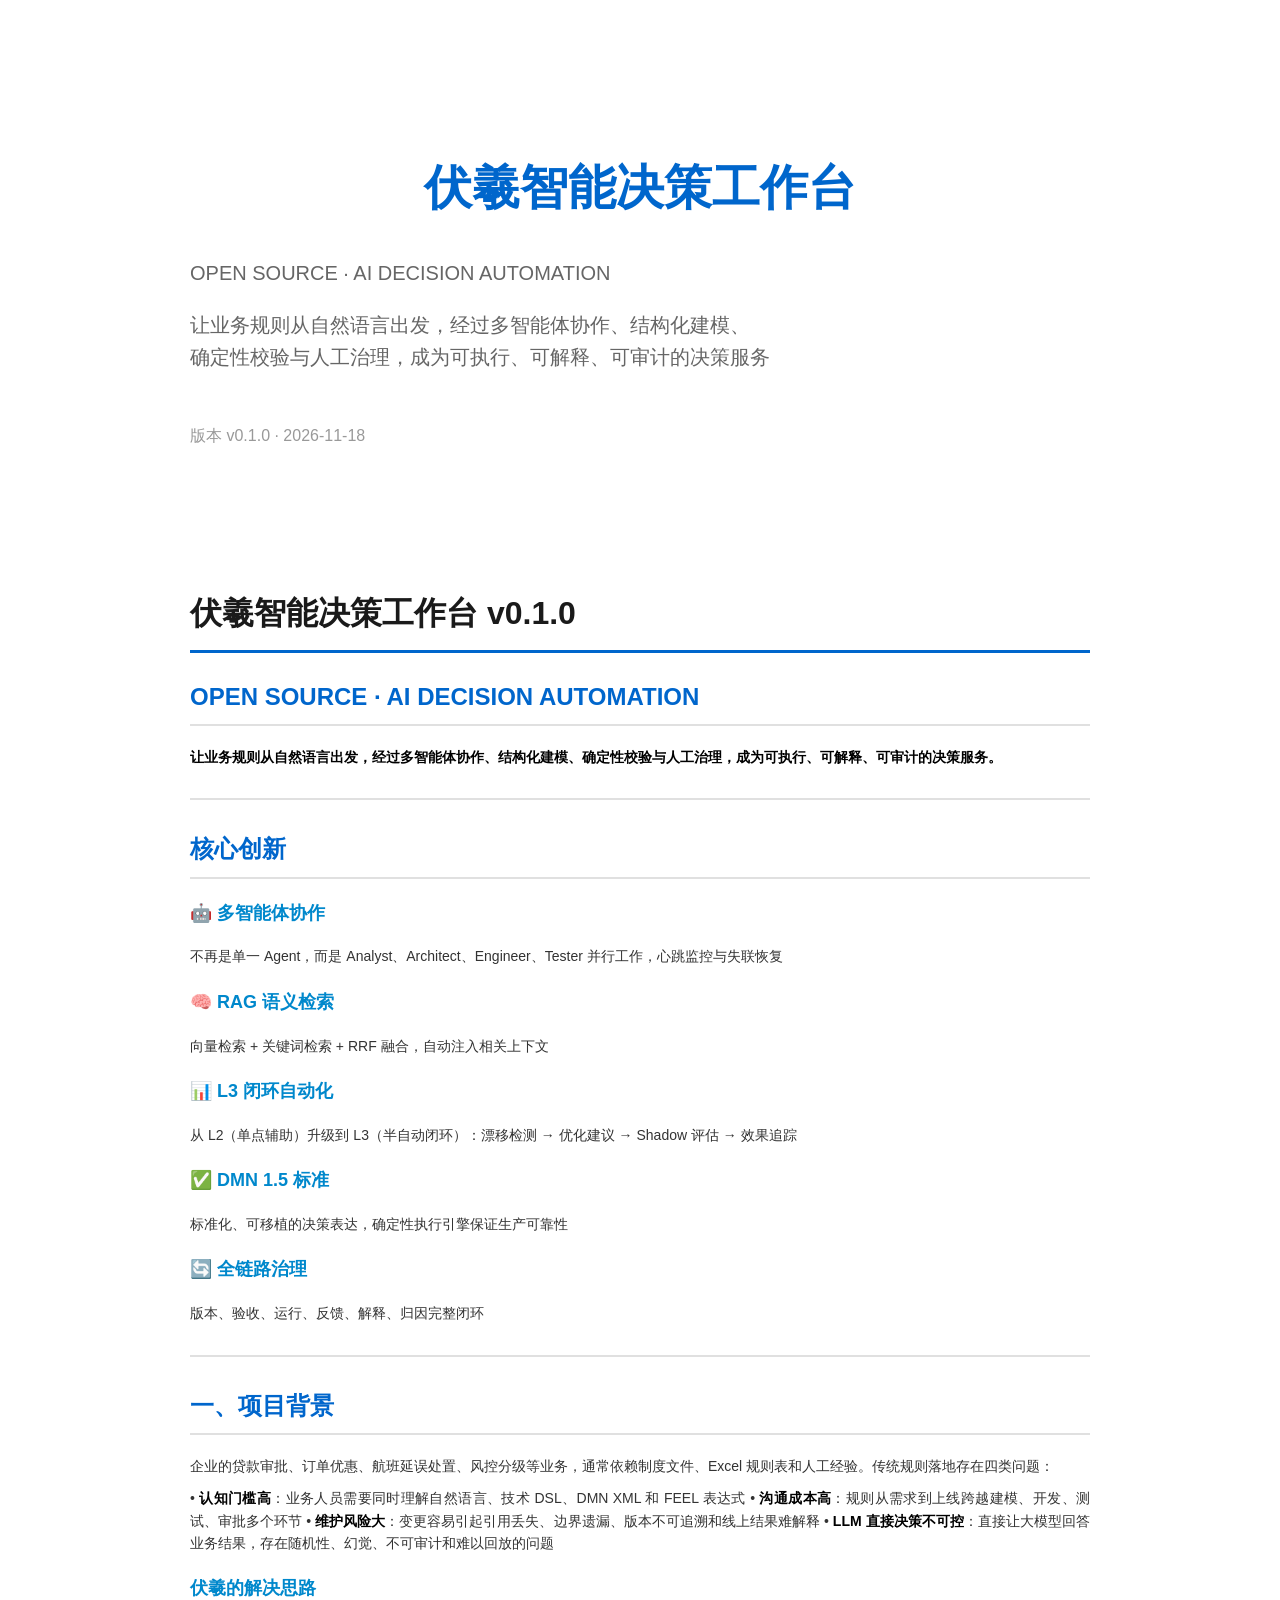
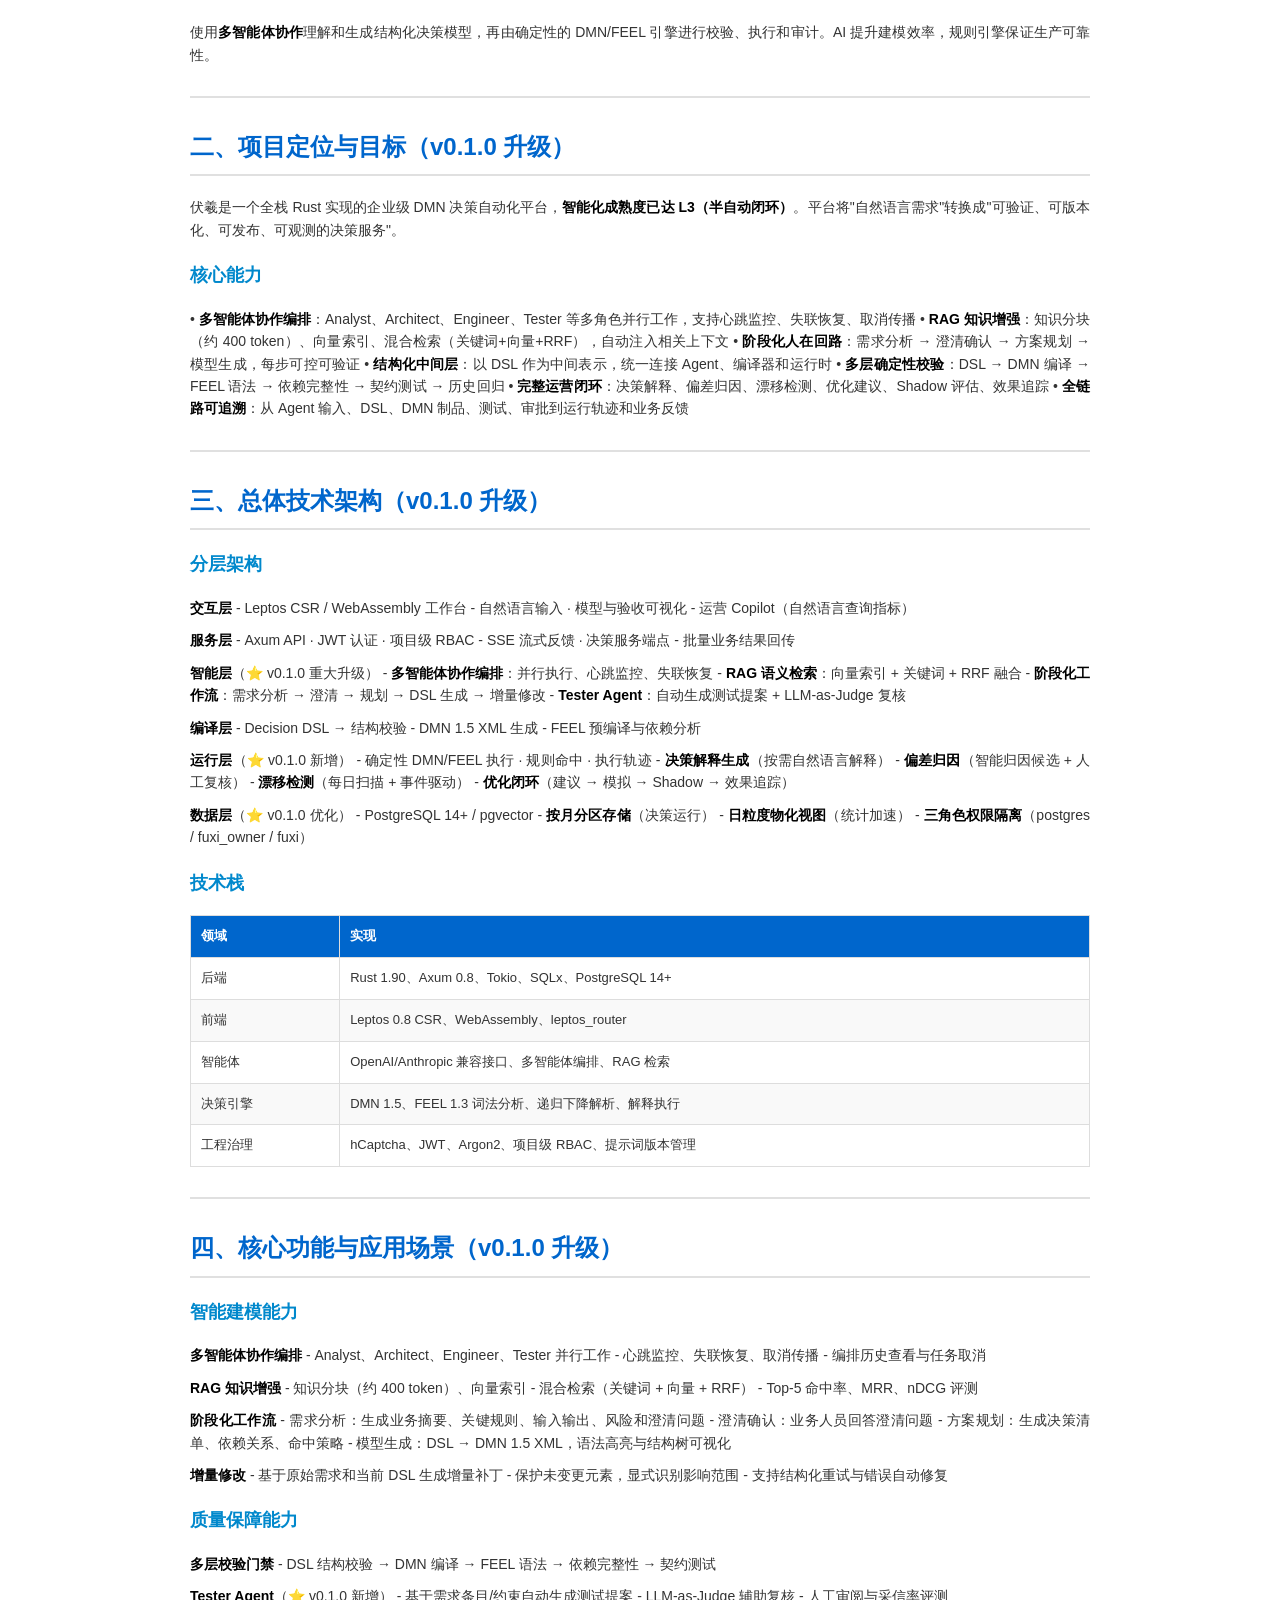
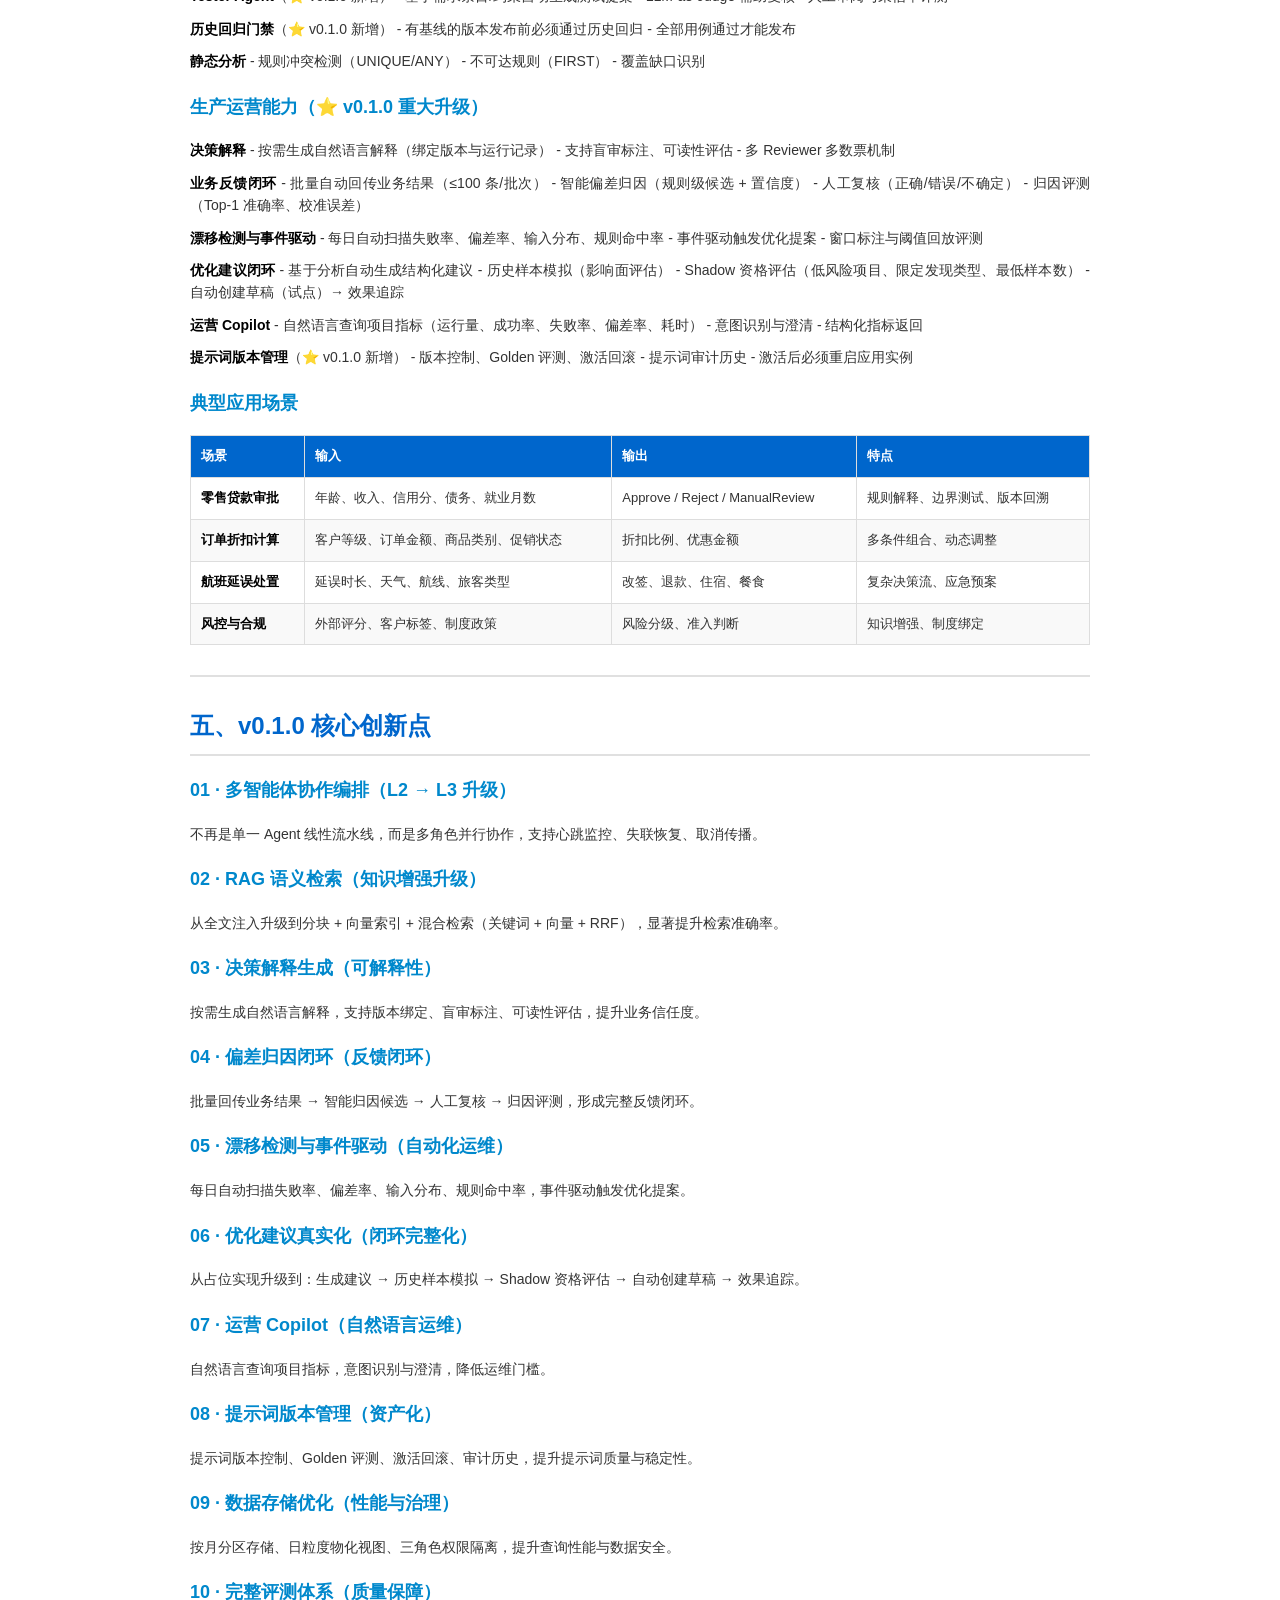
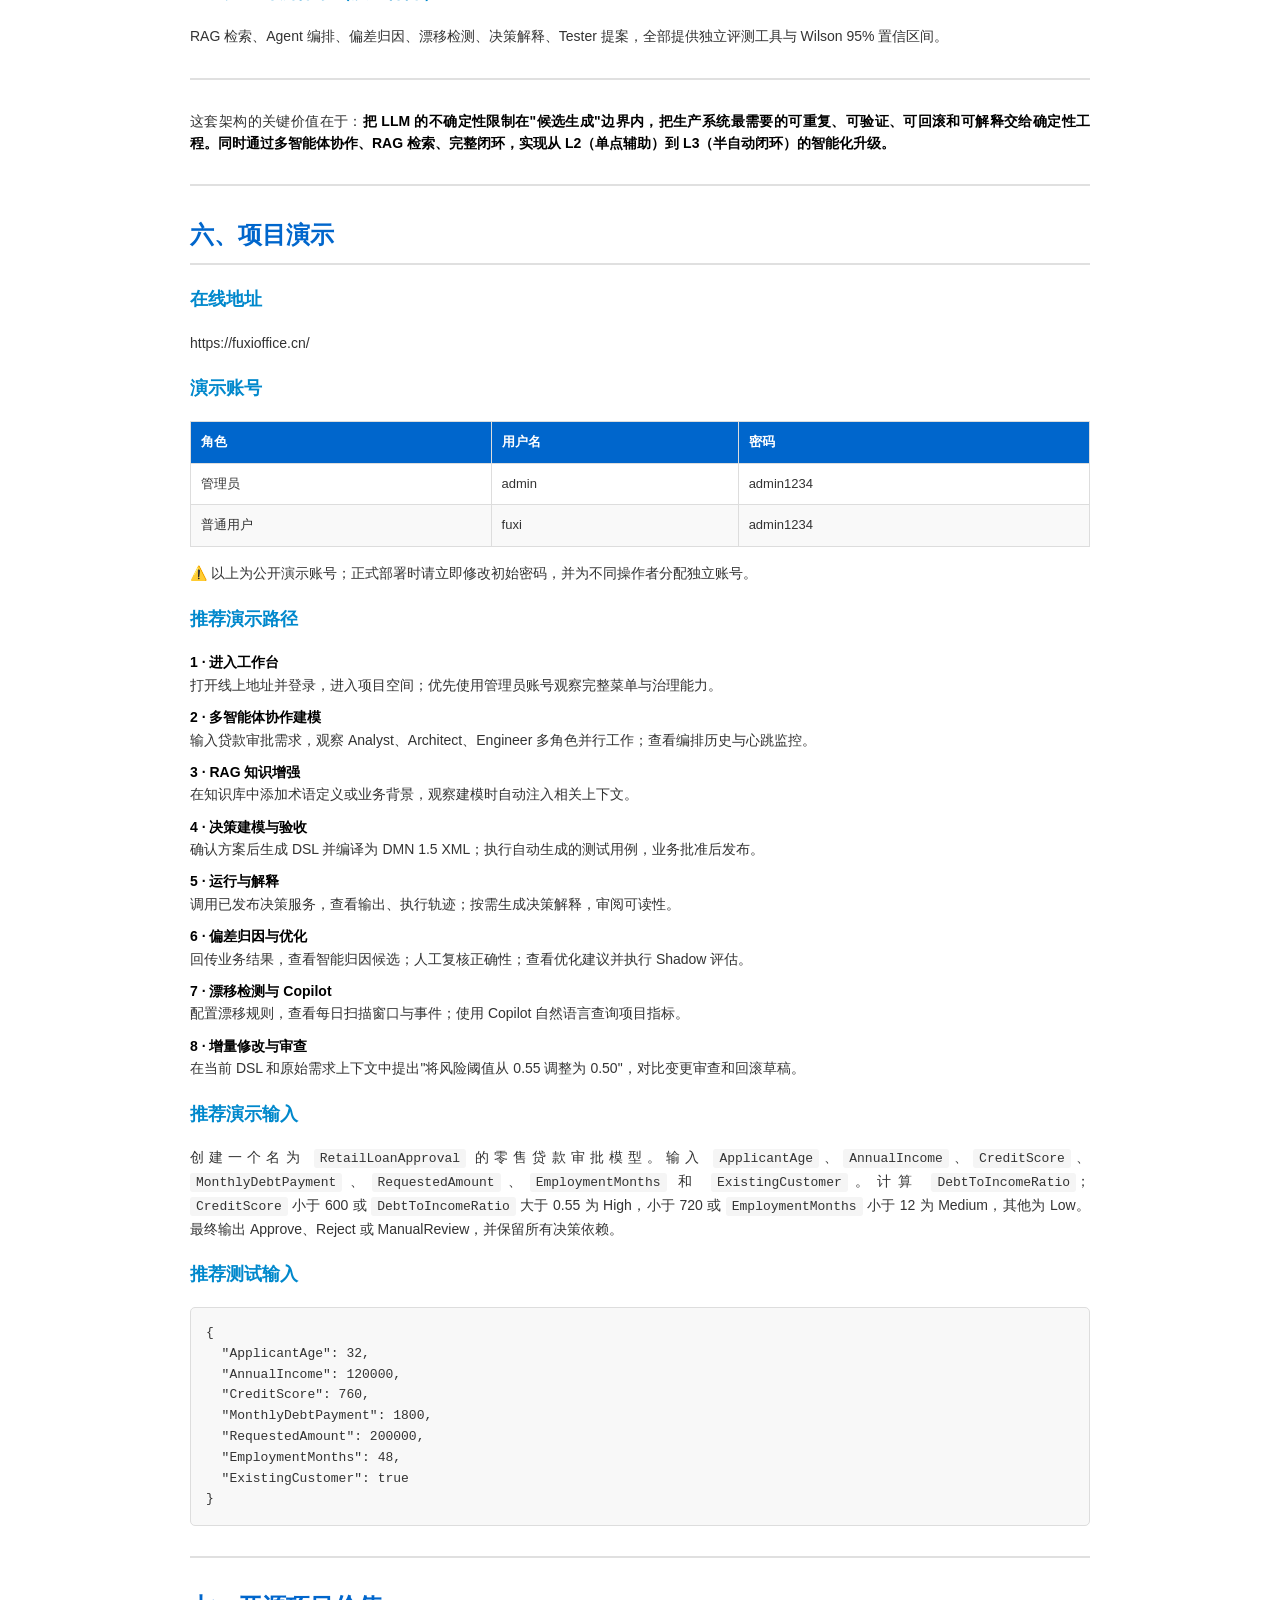
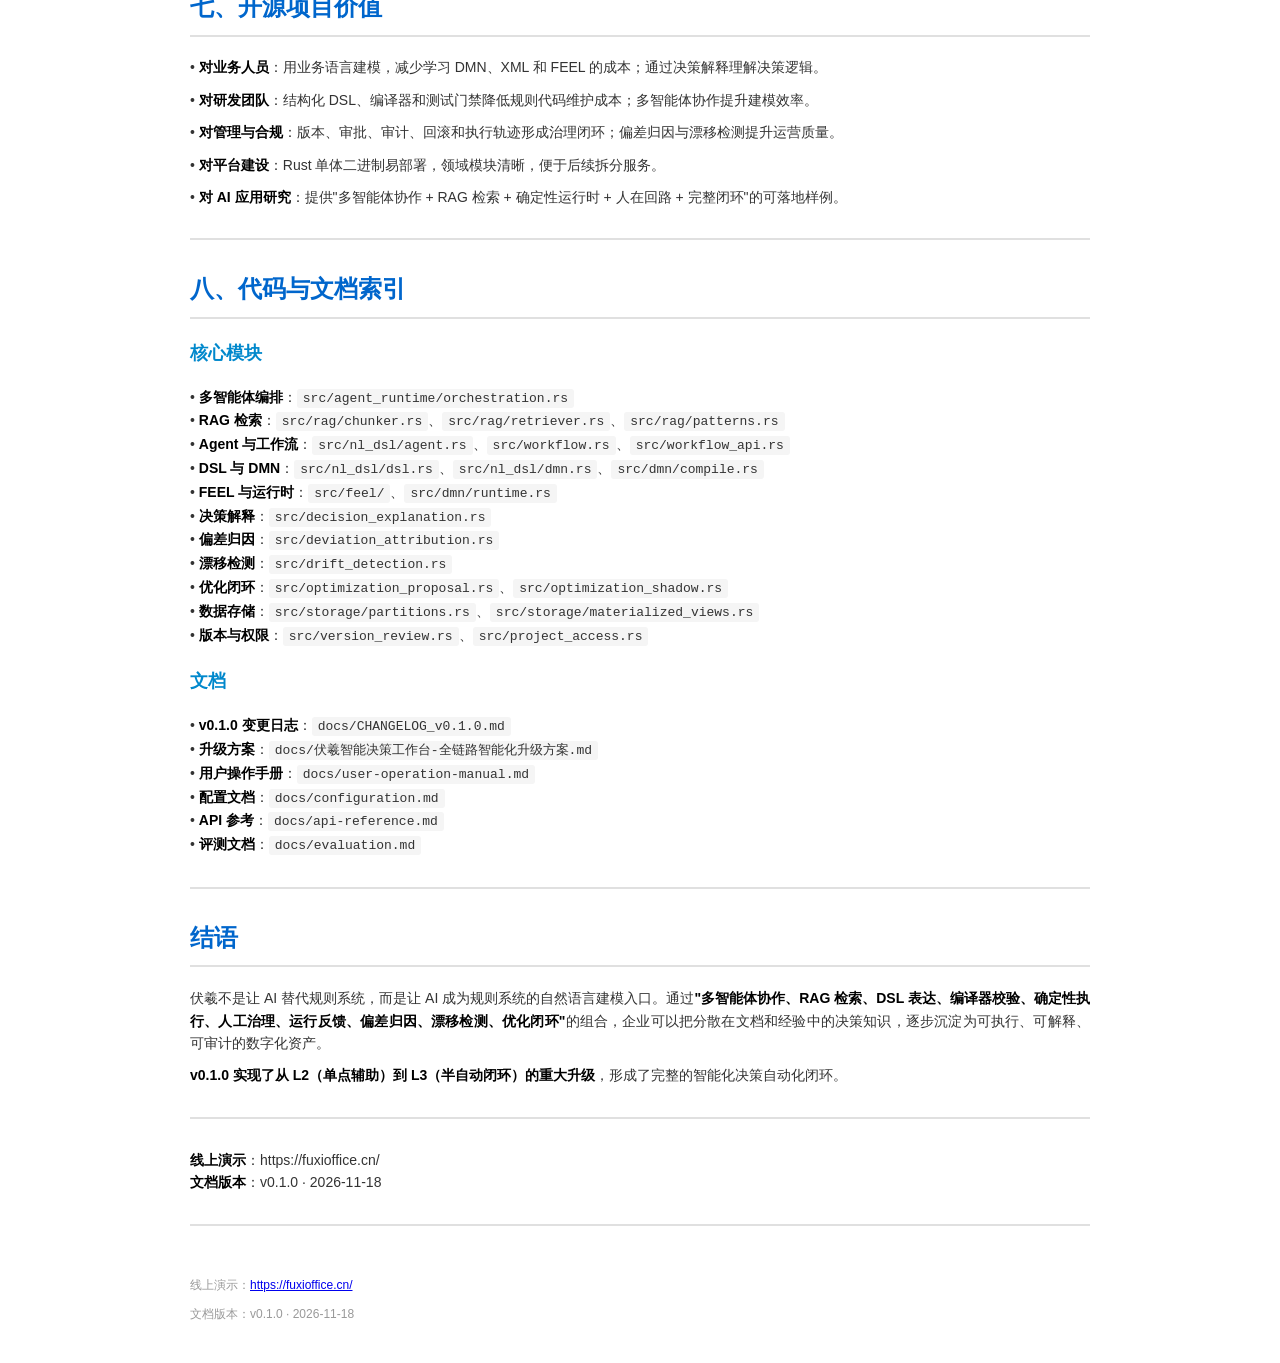
<file: docs/project-introduction-v0.1.0.html>
<!DOCTYPE html>
<html lang="zh-CN">
<head>
    <meta charset="UTF-8">
    <meta name="viewport" content="width=device-width, initial-scale=1.0">
    <title>伏羲智能决策工作台 v0.1.0 - 产品介绍</title>
    <style>
        @page {
            size: A4;
            margin: 2cm;
        }

        body {
            font-family: -apple-system, BlinkMacSystemFont, "Segoe UI", "PingFang SC", "Hiragino Sans GB", "Microsoft YaHei", "Helvetica Neue", Arial, sans-serif;
            line-height: 1.6;
            color: #333;
            max-width: 900px;
            margin: 0 auto;
            padding: 20px;
            font-size: 14px;
        }

        h1 {
            color: #1a1a1a;
            border-bottom: 3px solid #0066cc;
            padding-bottom: 10px;
            margin-top: 30px;
            font-size: 32px;
        }

        h2 {
            color: #0066cc;
            margin-top: 25px;
            font-size: 24px;
            border-bottom: 2px solid #e0e0e0;
            padding-bottom: 8px;
        }

        h3 {
            color: #0088cc;
            margin-top: 20px;
            font-size: 18px;
        }

        h4 {
            color: #555;
            margin-top: 15px;
            font-size: 16px;
        }

        p {
            margin: 10px 0;
            text-align: justify;
        }

        ul, ol {
            margin: 10px 0;
            padding-left: 30px;
        }

        li {
            margin: 5px 0;
        }

        strong {
            color: #000;
            font-weight: 600;
        }

        code {
            background-color: #f5f5f5;
            padding: 2px 6px;
            border-radius: 3px;
            font-family: "Consolas", "Monaco", "Courier New", monospace;
            font-size: 13px;
        }

        pre {
            background-color: #f8f8f8;
            border: 1px solid #ddd;
            border-radius: 5px;
            padding: 15px;
            overflow-x: auto;
            font-size: 13px;
        }

        pre code {
            background-color: transparent;
            padding: 0;
        }

        table {
            border-collapse: collapse;
            width: 100%;
            margin: 15px 0;
            font-size: 13px;
        }

        th, td {
            border: 1px solid #ddd;
            padding: 10px;
            text-align: left;
        }

        th {
            background-color: #0066cc;
            color: white;
            font-weight: 600;
        }

        tr:nth-child(even) {
            background-color: #f9f9f9;
        }

        hr {
            border: none;
            border-top: 2px solid #e0e0e0;
            margin: 30px 0;
        }

        blockquote {
            border-left: 4px solid #0066cc;
            padding-left: 15px;
            margin-left: 0;
            color: #555;
            font-style: italic;
        }

        .emoji {
            font-size: 1.2em;
        }

        /* 打印样式 */
        @media print {
            body {
                font-size: 12px;
            }

            h1 {
                font-size: 28px;
                page-break-before: always;
            }

            h1:first-of-type {
                page-break-before: avoid;
            }

            h2 {
                font-size: 20px;
                page-break-after: avoid;
            }

            h3 {
                font-size: 16px;
                page-break-after: avoid;
            }

            table, pre {
                page-break-inside: avoid;
            }

            a {
                color: #0066cc;
                text-decoration: none;
            }
        }

        /* 封面样式 */
        .cover {
            text-align: center;
            padding: 100px 0;
            page-break-after: always;
        }

        .cover h1 {
            font-size: 48px;
            color: #0066cc;
            border: none;
            margin-bottom: 20px;
        }

        .cover .subtitle {
            font-size: 20px;
            color: #666;
            margin: 20px 0;
        }

        .cover .version {
            font-size: 16px;
            color: #999;
            margin-top: 50px;
        }
    </style>
</head>
<body>
    <div class="cover">
        <h1>伏羲智能决策工作台</h1>
        <p class="subtitle">OPEN SOURCE · AI DECISION AUTOMATION</p>
        <p class="subtitle">让业务规则从自然语言出发，经过多智能体协作、结构化建模、<br>确定性校验与人工治理，成为可执行、可解释、可审计的决策服务</p>
        <p class="version">版本 v0.1.0 · 2026-11-18</p>
    </div>

    <h1 id="v020">伏羲智能决策工作台 v0.1.0</h1>
<h2 id="open-source-ai-decision-automation">OPEN SOURCE · AI DECISION AUTOMATION</h2>
<p><strong>让业务规则从自然语言出发，经过多智能体协作、结构化建模、确定性校验与人工治理，成为可执行、可解释、可审计的决策服务。</strong></p>
<hr />
<h2 id="_1">核心创新</h2>
<h3 id="_2">🤖 多智能体协作</h3>
<p>不再是单一 Agent，而是 Analyst、Architect、Engineer、Tester 并行工作，心跳监控与失联恢复</p>
<h3 id="rag">🧠 RAG 语义检索</h3>
<p>向量检索 + 关键词检索 + RRF 融合，自动注入相关上下文</p>
<h3 id="l3">📊 L3 闭环自动化</h3>
<p>从 L2（单点辅助）升级到 L3（半自动闭环）：漂移检测 → 优化建议 → Shadow 评估 → 效果追踪</p>
<h3 id="dmn-15">✅ DMN 1.5 标准</h3>
<p>标准化、可移植的决策表达，确定性执行引擎保证生产可靠性</p>
<h3 id="_3">🔄 全链路治理</h3>
<p>版本、验收、运行、反馈、解释、归因完整闭环</p>
<hr />
<h2 id="_4">一、项目背景</h2>
<p>企业的贷款审批、订单优惠、航班延误处置、风控分级等业务，通常依赖制度文件、Excel 规则表和人工经验。传统规则落地存在四类问题：</p>
<p>• <strong>认知门槛高</strong>：业务人员需要同时理解自然语言、技术 DSL、DMN XML 和 FEEL 表达式
• <strong>沟通成本高</strong>：规则从需求到上线跨越建模、开发、测试、审批多个环节
• <strong>维护风险大</strong>：变更容易引起引用丢失、边界遗漏、版本不可追溯和线上结果难解释
• <strong>LLM 直接决策不可控</strong>：直接让大模型回答业务结果，存在随机性、幻觉、不可审计和难以回放的问题</p>
<h3 id="_5">伏羲的解决思路</h3>
<p>使用<strong>多智能体协作</strong>理解和生成结构化决策模型，再由确定性的 DMN/FEEL 引擎进行校验、执行和审计。AI 提升建模效率，规则引擎保证生产可靠性。</p>
<hr />
<h2 id="v020_1">二、项目定位与目标（v0.1.0 升级）</h2>
<p>伏羲是一个全栈 Rust 实现的企业级 DMN 决策自动化平台，<strong>智能化成熟度已达 L3（半自动闭环）</strong>。平台将"自然语言需求"转换成"可验证、可版本化、可发布、可观测的决策服务"。</p>
<h3 id="_6">核心能力</h3>
<p>• <strong>多智能体协作编排</strong>：Analyst、Architect、Engineer、Tester 等多角色并行工作，支持心跳监控、失联恢复、取消传播
• <strong>RAG 知识增强</strong>：知识分块（约 400 token）、向量索引、混合检索（关键词+向量+RRF），自动注入相关上下文
• <strong>阶段化人在回路</strong>：需求分析 → 澄清确认 → 方案规划 → 模型生成，每步可控可验证
• <strong>结构化中间层</strong>：以 DSL 作为中间表示，统一连接 Agent、编译器和运行时
• <strong>多层确定性校验</strong>：DSL → DMN 编译 → FEEL 语法 → 依赖完整性 → 契约测试 → 历史回归
• <strong>完整运营闭环</strong>：决策解释、偏差归因、漂移检测、优化建议、Shadow 评估、效果追踪
• <strong>全链路可追溯</strong>：从 Agent 输入、DSL、DMN 制品、测试、审批到运行轨迹和业务反馈</p>
<hr />
<h2 id="v020_2">三、总体技术架构（v0.1.0 升级）</h2>
<h3 id="_7">分层架构</h3>
<p><strong>交互层</strong>
- Leptos CSR / WebAssembly 工作台
- 自然语言输入 · 模型与验收可视化
- 运营 Copilot（自然语言查询指标）</p>
<p><strong>服务层</strong>
- Axum API · JWT 认证 · 项目级 RBAC
- SSE 流式反馈 · 决策服务端点
- 批量业务结果回传</p>
<p><strong>智能层</strong>（⭐ v0.1.0 重大升级）
- <strong>多智能体协作编排</strong>：并行执行、心跳监控、失联恢复
- <strong>RAG 语义检索</strong>：向量索引 + 关键词 + RRF 融合
- <strong>阶段化工作流</strong>：需求分析 → 澄清 → 规划 → DSL 生成 → 增量修改
- <strong>Tester Agent</strong>：自动生成测试提案 + LLM-as-Judge 复核</p>
<p><strong>编译层</strong>
- Decision DSL → 结构校验
- DMN 1.5 XML 生成
- FEEL 预编译与依赖分析</p>
<p><strong>运行层</strong>（⭐ v0.1.0 新增）
- 确定性 DMN/FEEL 执行 · 规则命中 · 执行轨迹
- <strong>决策解释生成</strong>（按需自然语言解释）
- <strong>偏差归因</strong>（智能归因候选 + 人工复核）
- <strong>漂移检测</strong>（每日扫描 + 事件驱动）
- <strong>优化闭环</strong>（建议 → 模拟 → Shadow → 效果追踪）</p>
<p><strong>数据层</strong>（⭐ v0.1.0 优化）
- PostgreSQL 14+ / pgvector
- <strong>按月分区存储</strong>（决策运行）
- <strong>日粒度物化视图</strong>（统计加速）
- <strong>三角色权限隔离</strong>（postgres / fuxi_owner / fuxi）</p>
<h3 id="_8">技术栈</h3>
<table>
<thead>
<tr>
<th>领域</th>
<th>实现</th>
</tr>
</thead>
<tbody>
<tr>
<td>后端</td>
<td>Rust 1.90、Axum 0.8、Tokio、SQLx、PostgreSQL 14+</td>
</tr>
<tr>
<td>前端</td>
<td>Leptos 0.8 CSR、WebAssembly、leptos_router</td>
</tr>
<tr>
<td>智能体</td>
<td>OpenAI/Anthropic 兼容接口、多智能体编排、RAG 检索</td>
</tr>
<tr>
<td>决策引擎</td>
<td>DMN 1.5、FEEL 1.3 词法分析、递归下降解析、解释执行</td>
</tr>
<tr>
<td>工程治理</td>
<td>hCaptcha、JWT、Argon2、项目级 RBAC、提示词版本管理</td>
</tr>
</tbody>
</table>
<hr />
<h2 id="v020_3">四、核心功能与应用场景（v0.1.0 升级）</h2>
<h3 id="_9">智能建模能力</h3>
<p><strong>多智能体协作编排</strong>
- Analyst、Architect、Engineer、Tester 并行工作
- 心跳监控、失联恢复、取消传播
- 编排历史查看与任务取消</p>
<p><strong>RAG 知识增强</strong>
- 知识分块（约 400 token）、向量索引
- 混合检索（关键词 + 向量 + RRF）
- Top-5 命中率、MRR、nDCG 评测</p>
<p><strong>阶段化工作流</strong>
- 需求分析：生成业务摘要、关键规则、输入输出、风险和澄清问题
- 澄清确认：业务人员回答澄清问题
- 方案规划：生成决策清单、依赖关系、命中策略
- 模型生成：DSL → DMN 1.5 XML，语法高亮与结构树可视化</p>
<p><strong>增量修改</strong>
- 基于原始需求和当前 DSL 生成增量补丁
- 保护未变更元素，显式识别影响范围
- 支持结构化重试与错误自动修复</p>
<h3 id="_10">质量保障能力</h3>
<p><strong>多层校验门禁</strong>
- DSL 结构校验 → DMN 编译 → FEEL 语法 → 依赖完整性 → 契约测试</p>
<p><strong>Tester Agent</strong>（⭐ v0.1.0 新增）
- 基于需求条目/约束自动生成测试提案
- LLM-as-Judge 辅助复核
- 人工审阅与采信率评测</p>
<p><strong>历史回归门禁</strong>（⭐ v0.1.0 新增）
- 有基线的版本发布前必须通过历史回归
- 全部用例通过才能发布</p>
<p><strong>静态分析</strong>
- 规则冲突检测（UNIQUE/ANY）
- 不可达规则（FIRST）
- 覆盖缺口识别</p>
<h3 id="v020_4">生产运营能力（⭐ v0.1.0 重大升级）</h3>
<p><strong>决策解释</strong>
- 按需生成自然语言解释（绑定版本与运行记录）
- 支持盲审标注、可读性评估
- 多 Reviewer 多数票机制</p>
<p><strong>业务反馈闭环</strong>
- 批量自动回传业务结果（≤100 条/批次）
- 智能偏差归因（规则级候选 + 置信度）
- 人工复核（正确/错误/不确定）
- 归因评测（Top-1 准确率、校准误差）</p>
<p><strong>漂移检测与事件驱动</strong>
- 每日自动扫描失败率、偏差率、输入分布、规则命中率
- 事件驱动触发优化提案
- 窗口标注与阈值回放评测</p>
<p><strong>优化建议闭环</strong>
- 基于分析自动生成结构化建议
- 历史样本模拟（影响面评估）
- Shadow 资格评估（低风险项目、限定发现类型、最低样本数）
- 自动创建草稿（试点）→ 效果追踪</p>
<p><strong>运营 Copilot</strong>
- 自然语言查询项目指标（运行量、成功率、失败率、偏差率、耗时）
- 意图识别与澄清
- 结构化指标返回</p>
<p><strong>提示词版本管理</strong>（⭐ v0.1.0 新增）
- 版本控制、Golden 评测、激活回滚
- 提示词审计历史
- 激活后必须重启应用实例</p>
<h3 id="_11">典型应用场景</h3>
<table>
<thead>
<tr>
<th>场景</th>
<th>输入</th>
<th>输出</th>
<th>特点</th>
</tr>
</thead>
<tbody>
<tr>
<td><strong>零售贷款审批</strong></td>
<td>年龄、收入、信用分、债务、就业月数</td>
<td>Approve / Reject / ManualReview</td>
<td>规则解释、边界测试、版本回溯</td>
</tr>
<tr>
<td><strong>订单折扣计算</strong></td>
<td>客户等级、订单金额、商品类别、促销状态</td>
<td>折扣比例、优惠金额</td>
<td>多条件组合、动态调整</td>
</tr>
<tr>
<td><strong>航班延误处置</strong></td>
<td>延误时长、天气、航线、旅客类型</td>
<td>改签、退款、住宿、餐食</td>
<td>复杂决策流、应急预案</td>
</tr>
<tr>
<td><strong>风控与合规</strong></td>
<td>外部评分、客户标签、制度政策</td>
<td>风险分级、准入判断</td>
<td>知识增强、制度绑定</td>
</tr>
</tbody>
</table>
<hr />
<h2 id="v020_5">五、v0.1.0 核心创新点</h2>
<h3 id="01-l2-l3">01 · 多智能体协作编排（L2 → L3 升级）</h3>
<p>不再是单一 Agent 线性流水线，而是多角色并行协作，支持心跳监控、失联恢复、取消传播。</p>
<h3 id="02-rag">02 · RAG 语义检索（知识增强升级）</h3>
<p>从全文注入升级到分块 + 向量索引 + 混合检索（关键词 + 向量 + RRF），显著提升检索准确率。</p>
<h3 id="03">03 · 决策解释生成（可解释性）</h3>
<p>按需生成自然语言解释，支持版本绑定、盲审标注、可读性评估，提升业务信任度。</p>
<h3 id="04">04 · 偏差归因闭环（反馈闭环）</h3>
<p>批量回传业务结果 → 智能归因候选 → 人工复核 → 归因评测，形成完整反馈闭环。</p>
<h3 id="05">05 · 漂移检测与事件驱动（自动化运维）</h3>
<p>每日自动扫描失败率、偏差率、输入分布、规则命中率，事件驱动触发优化提案。</p>
<h3 id="06">06 · 优化建议真实化（闭环完整化）</h3>
<p>从占位实现升级到：生成建议 → 历史样本模拟 → Shadow 资格评估 → 自动创建草稿 → 效果追踪。</p>
<h3 id="07-copilot">07 · 运营 Copilot（自然语言运维）</h3>
<p>自然语言查询项目指标，意图识别与澄清，降低运维门槛。</p>
<h3 id="08">08 · 提示词版本管理（资产化）</h3>
<p>提示词版本控制、Golden 评测、激活回滚、审计历史，提升提示词质量与稳定性。</p>
<h3 id="09">09 · 数据存储优化（性能与治理）</h3>
<p>按月分区存储、日粒度物化视图、三角色权限隔离，提升查询性能与数据安全。</p>
<h3 id="10">10 · 完整评测体系（质量保障）</h3>
<p>RAG 检索、Agent 编排、偏差归因、漂移检测、决策解释、Tester 提案，全部提供独立评测工具与 Wilson 95% 置信区间。</p>
<hr />
<p>这套架构的关键价值在于：<strong>把 LLM 的不确定性限制在"候选生成"边界内，把生产系统最需要的可重复、可验证、可回滚和可解释交给确定性工程。同时通过多智能体协作、RAG 检索、完整闭环，实现从 L2（单点辅助）到 L3（半自动闭环）的智能化升级。</strong></p>
<hr />
<h2 id="_12">六、项目演示</h2>
<h3 id="_13">在线地址</h3>
<p>https://fuxioffice.cn/</p>
<h3 id="_14">演示账号</h3>
<table>
<thead>
<tr>
<th>角色</th>
<th>用户名</th>
<th>密码</th>
</tr>
</thead>
<tbody>
<tr>
<td>管理员</td>
<td>admin</td>
<td>admin1234</td>
</tr>
<tr>
<td>普通用户</td>
<td>fuxi</td>
<td>admin1234</td>
</tr>
</tbody>
</table>
<p>⚠️ 以上为公开演示账号；正式部署时请立即修改初始密码，并为不同操作者分配独立账号。</p>
<h3 id="_15">推荐演示路径</h3>
<p><strong>1 · 进入工作台</strong><br />
打开线上地址并登录，进入项目空间；优先使用管理员账号观察完整菜单与治理能力。</p>
<p><strong>2 · 多智能体协作建模</strong><br />
输入贷款审批需求，观察 Analyst、Architect、Engineer 多角色并行工作；查看编排历史与心跳监控。</p>
<p><strong>3 · RAG 知识增强</strong><br />
在知识库中添加术语定义或业务背景，观察建模时自动注入相关上下文。</p>
<p><strong>4 · 决策建模与验收</strong><br />
确认方案后生成 DSL 并编译为 DMN 1.5 XML；执行自动生成的测试用例，业务批准后发布。</p>
<p><strong>5 · 运行与解释</strong><br />
调用已发布决策服务，查看输出、执行轨迹；按需生成决策解释，审阅可读性。</p>
<p><strong>6 · 偏差归因与优化</strong><br />
回传业务结果，查看智能归因候选；人工复核正确性；查看优化建议并执行 Shadow 评估。</p>
<p><strong>7 · 漂移检测与 Copilot</strong><br />
配置漂移规则，查看每日扫描窗口与事件；使用 Copilot 自然语言查询项目指标。</p>
<p><strong>8 · 增量修改与审查</strong><br />
在当前 DSL 和原始需求上下文中提出"将风险阈值从 0.55 调整为 0.50"，对比变更审查和回滚草稿。</p>
<h3 id="_16">推荐演示输入</h3>
<p>创建一个名为 <code>RetailLoanApproval</code> 的零售贷款审批模型。输入 <code>ApplicantAge</code>、<code>AnnualIncome</code>、<code>CreditScore</code>、<code>MonthlyDebtPayment</code>、<code>RequestedAmount</code>、<code>EmploymentMonths</code> 和 <code>ExistingCustomer</code>。计算 <code>DebtToIncomeRatio</code>；<code>CreditScore</code> 小于 600 或 <code>DebtToIncomeRatio</code> 大于 0.55 为 High，小于 720 或 <code>EmploymentMonths</code> 小于 12 为 Medium，其他为 Low。最终输出 Approve、Reject 或 ManualReview，并保留所有决策依赖。</p>
<h3 id="_17">推荐测试输入</h3>
<pre class="codehilite"><code class="language-json">{
  &quot;ApplicantAge&quot;: 32,
  &quot;AnnualIncome&quot;: 120000,
  &quot;CreditScore&quot;: 760,
  &quot;MonthlyDebtPayment&quot;: 1800,
  &quot;RequestedAmount&quot;: 200000,
  &quot;EmploymentMonths&quot;: 48,
  &quot;ExistingCustomer&quot;: true
}
</code></pre>

<hr />
<h2 id="_18">七、开源项目价值</h2>
<p>• <strong>对业务人员</strong>：用业务语言建模，减少学习 DMN、XML 和 FEEL 的成本；通过决策解释理解决策逻辑。</p>
<p>• <strong>对研发团队</strong>：结构化 DSL、编译器和测试门禁降低规则代码维护成本；多智能体协作提升建模效率。</p>
<p>• <strong>对管理与合规</strong>：版本、审批、审计、回滚和执行轨迹形成治理闭环；偏差归因与漂移检测提升运营质量。</p>
<p>• <strong>对平台建设</strong>：Rust 单体二进制易部署，领域模块清晰，便于后续拆分服务。</p>
<p>• <strong>对 AI 应用研究</strong>：提供"多智能体协作 + RAG 检索 + 确定性运行时 + 人在回路 + 完整闭环"的可落地样例。</p>
<hr />
<h2 id="_19">八、代码与文档索引</h2>
<h3 id="_20">核心模块</h3>
<p>• <strong>多智能体编排</strong>：<code>src/agent_runtime/orchestration.rs</code><br />
• <strong>RAG 检索</strong>：<code>src/rag/chunker.rs</code>、<code>src/rag/retriever.rs</code>、<code>src/rag/patterns.rs</code><br />
• <strong>Agent 与工作流</strong>：<code>src/nl_dsl/agent.rs</code>、<code>src/workflow.rs</code>、<code>src/workflow_api.rs</code><br />
• <strong>DSL 与 DMN</strong>：<code>src/nl_dsl/dsl.rs</code>、<code>src/nl_dsl/dmn.rs</code>、<code>src/dmn/compile.rs</code><br />
• <strong>FEEL 与运行时</strong>：<code>src/feel/</code>、<code>src/dmn/runtime.rs</code><br />
• <strong>决策解释</strong>：<code>src/decision_explanation.rs</code><br />
• <strong>偏差归因</strong>：<code>src/deviation_attribution.rs</code><br />
• <strong>漂移检测</strong>：<code>src/drift_detection.rs</code><br />
• <strong>优化闭环</strong>：<code>src/optimization_proposal.rs</code>、<code>src/optimization_shadow.rs</code><br />
• <strong>数据存储</strong>：<code>src/storage/partitions.rs</code>、<code>src/storage/materialized_views.rs</code><br />
• <strong>版本与权限</strong>：<code>src/version_review.rs</code>、<code>src/project_access.rs</code></p>
<h3 id="_21">文档</h3>
<p>• <strong>v0.1.0 变更日志</strong>：<code>docs/CHANGELOG_v0.1.0.md</code><br />
• <strong>升级方案</strong>：<code>docs/伏羲智能决策工作台-全链路智能化升级方案.md</code><br />
• <strong>用户操作手册</strong>：<code>docs/user-operation-manual.md</code><br />
• <strong>配置文档</strong>：<code>docs/configuration.md</code><br />
• <strong>API 参考</strong>：<code>docs/api-reference.md</code><br />
• <strong>评测文档</strong>：<code>docs/evaluation.md</code></p>
<hr />
<h2 id="_22">结语</h2>
<p>伏羲不是让 AI 替代规则系统，而是让 AI 成为规则系统的自然语言建模入口。通过<strong>"多智能体协作、RAG 检索、DSL 表达、编译器校验、确定性执行、人工治理、运行反馈、偏差归因、漂移检测、优化闭环"</strong>的组合，企业可以把分散在文档和经验中的决策知识，逐步沉淀为可执行、可解释、可审计的数字化资产。</p>
<p><strong>v0.1.0 实现了从 L2（单点辅助）到 L3（半自动闭环）的重大升级</strong>，形成了完整的智能化决策自动化闭环。</p>
<hr />
<p><strong>线上演示</strong>：https://fuxioffice.cn/<br />
<strong>文档版本</strong>：v0.1.0 · 2026-11-18</p>

    <hr>
    <footer style="text-align: center; color: #999; font-size: 12px; margin-top: 50px;">
        <p>线上演示：<a href="https://fuxioffice.cn/">https://fuxioffice.cn/</a></p>
        <p>文档版本：v0.1.0 · 2026-11-18</p>
    </footer>
</body>
</html>
</file>
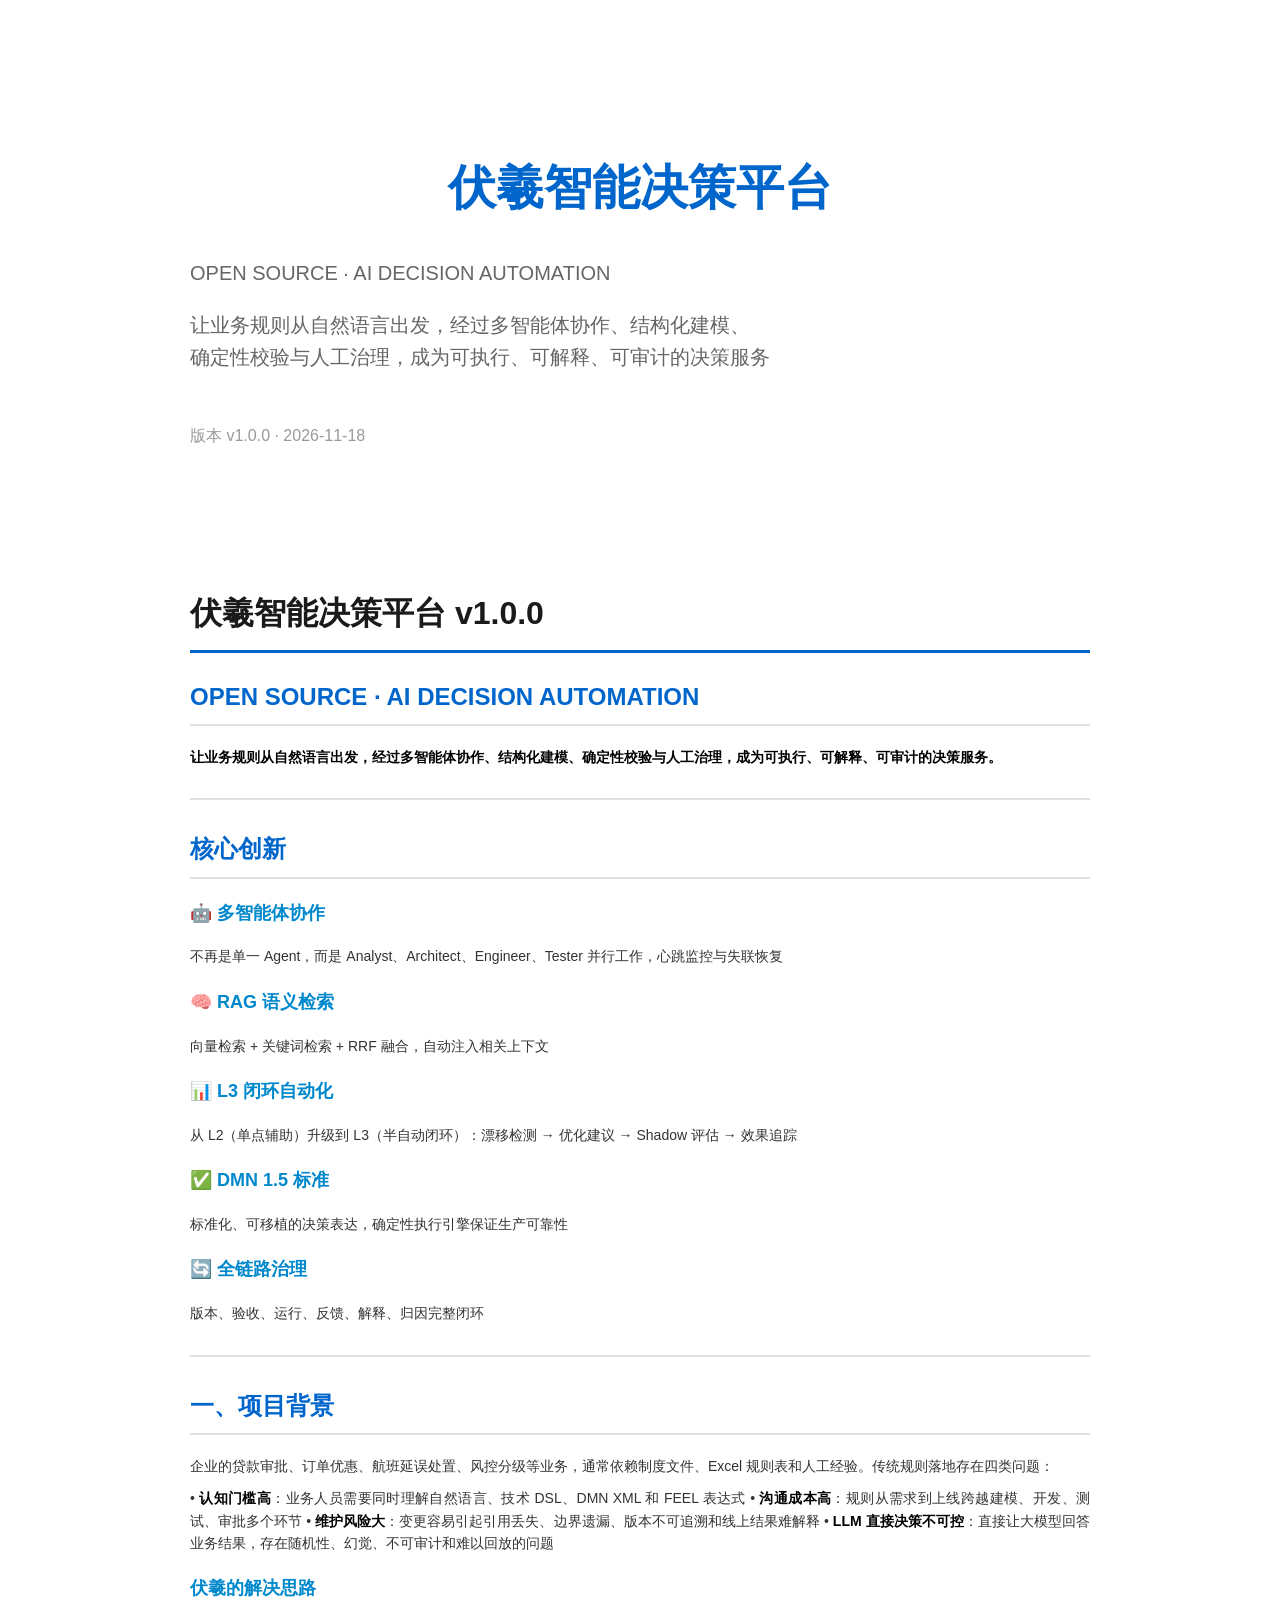
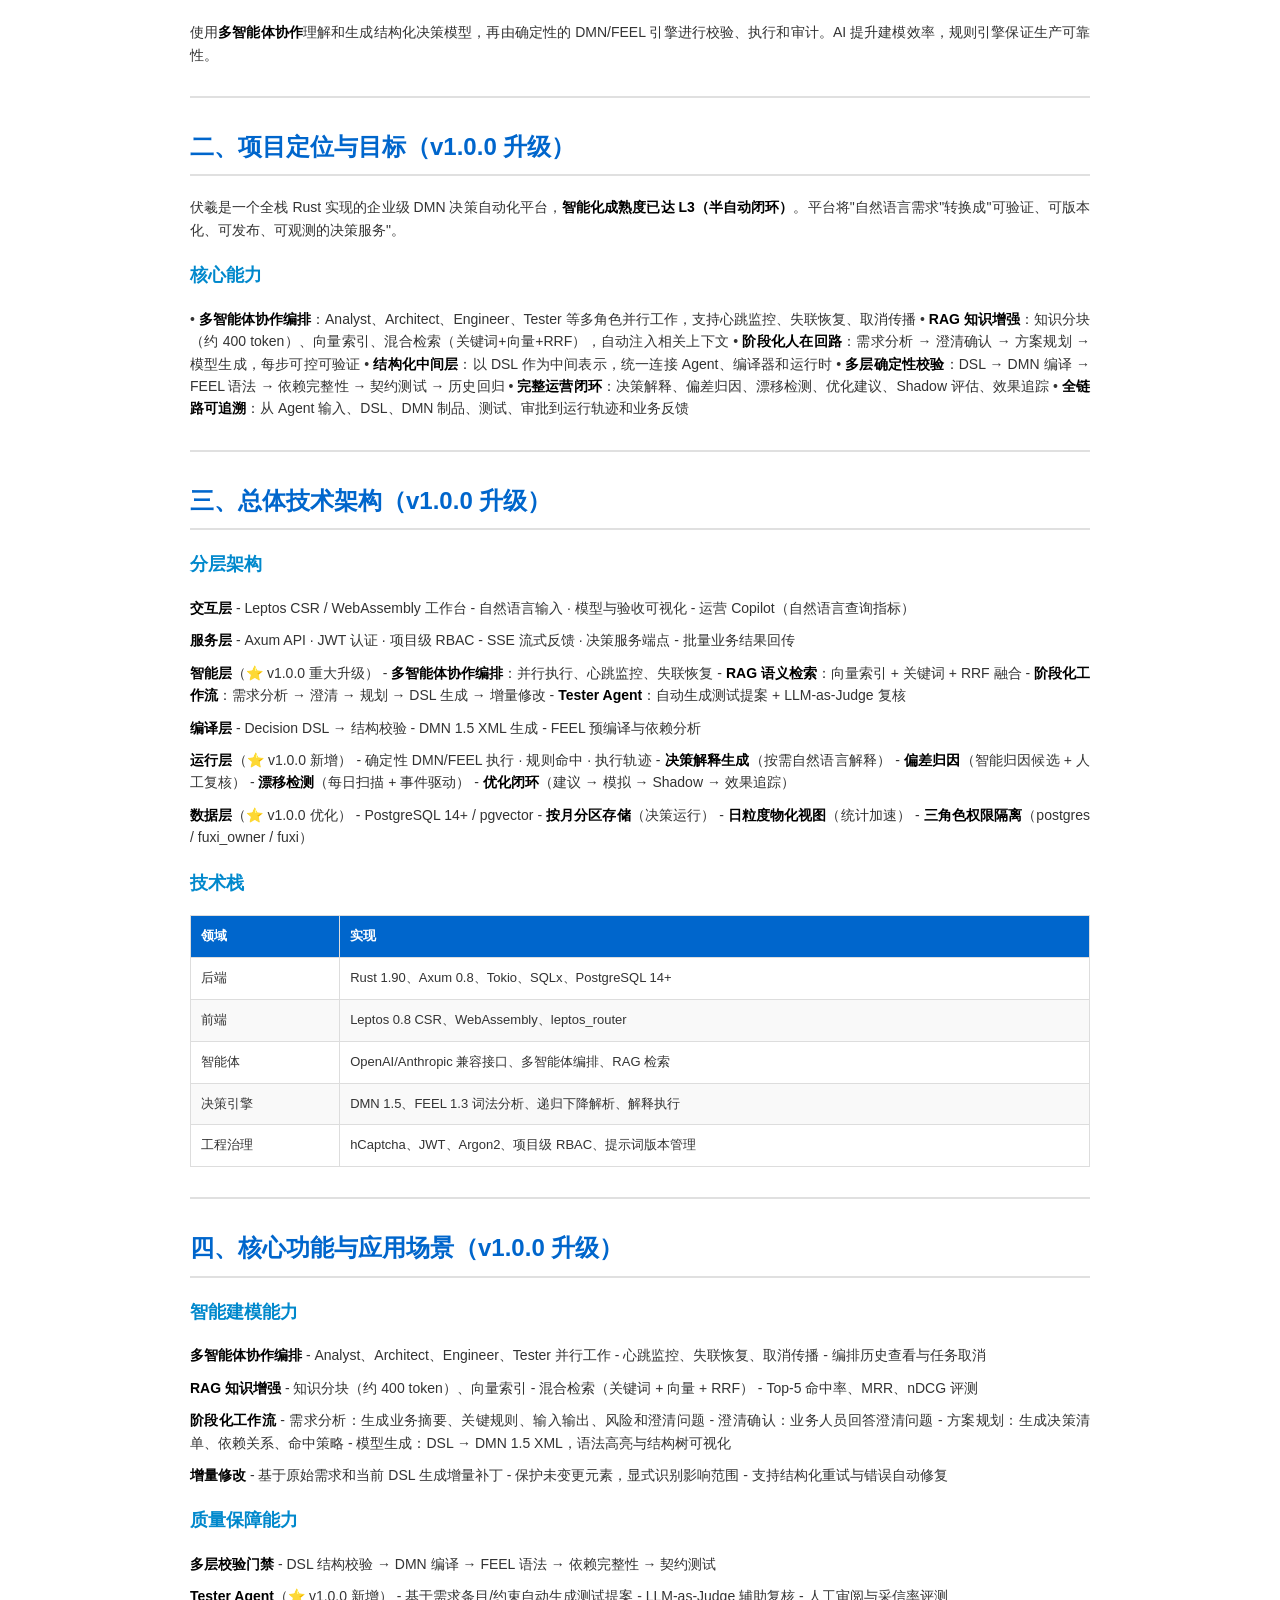
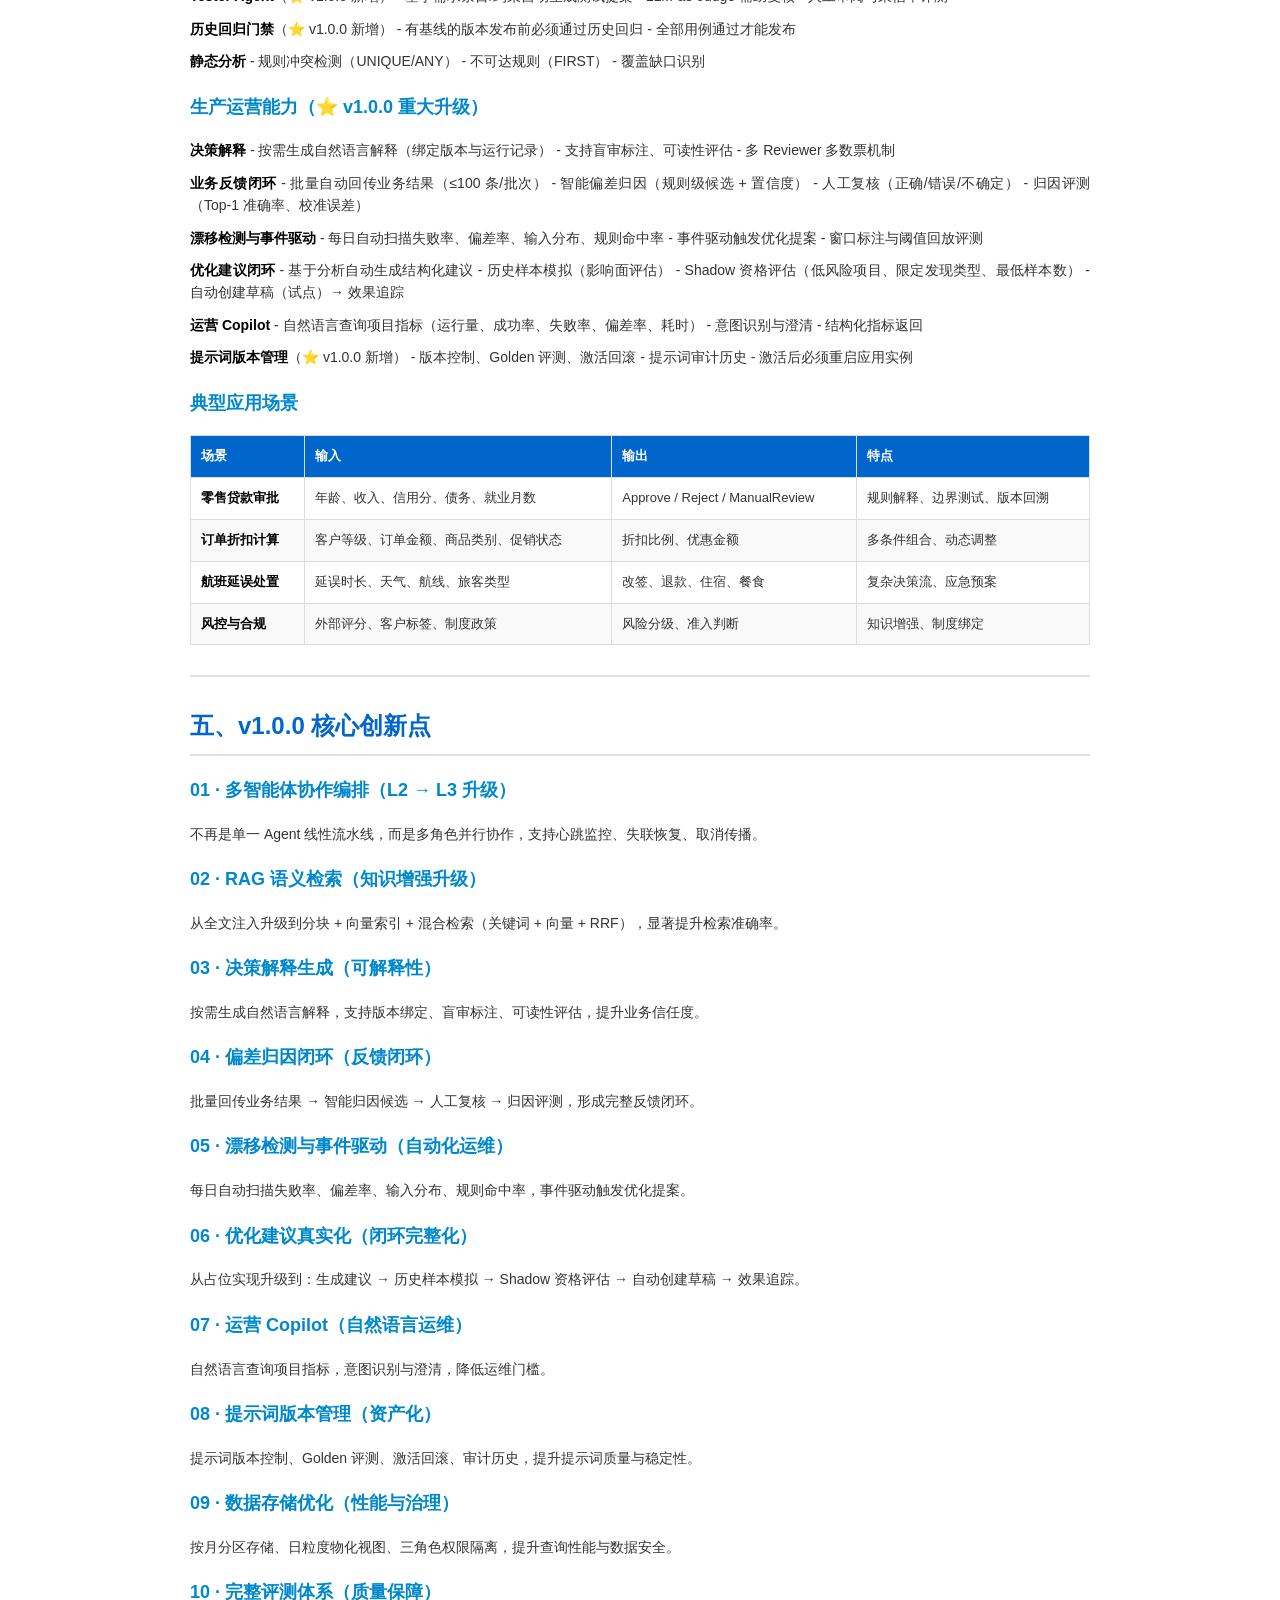
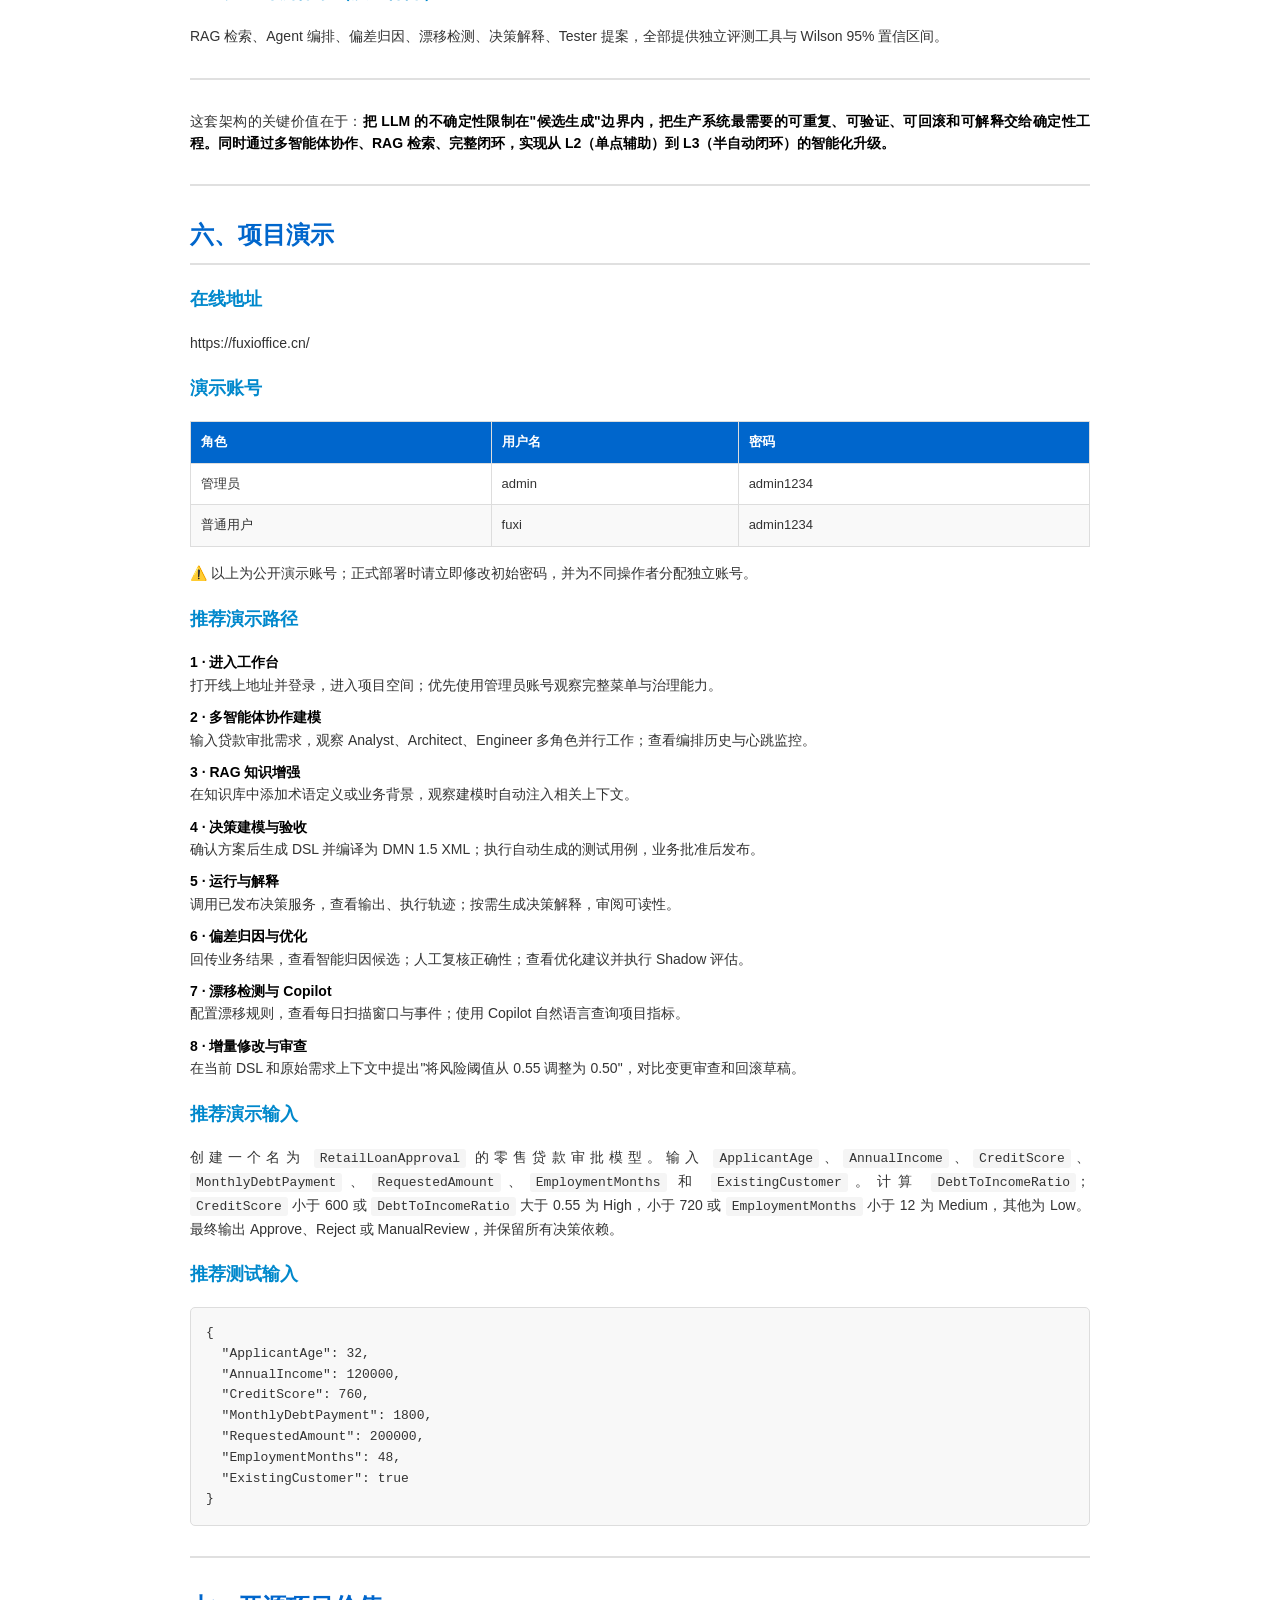
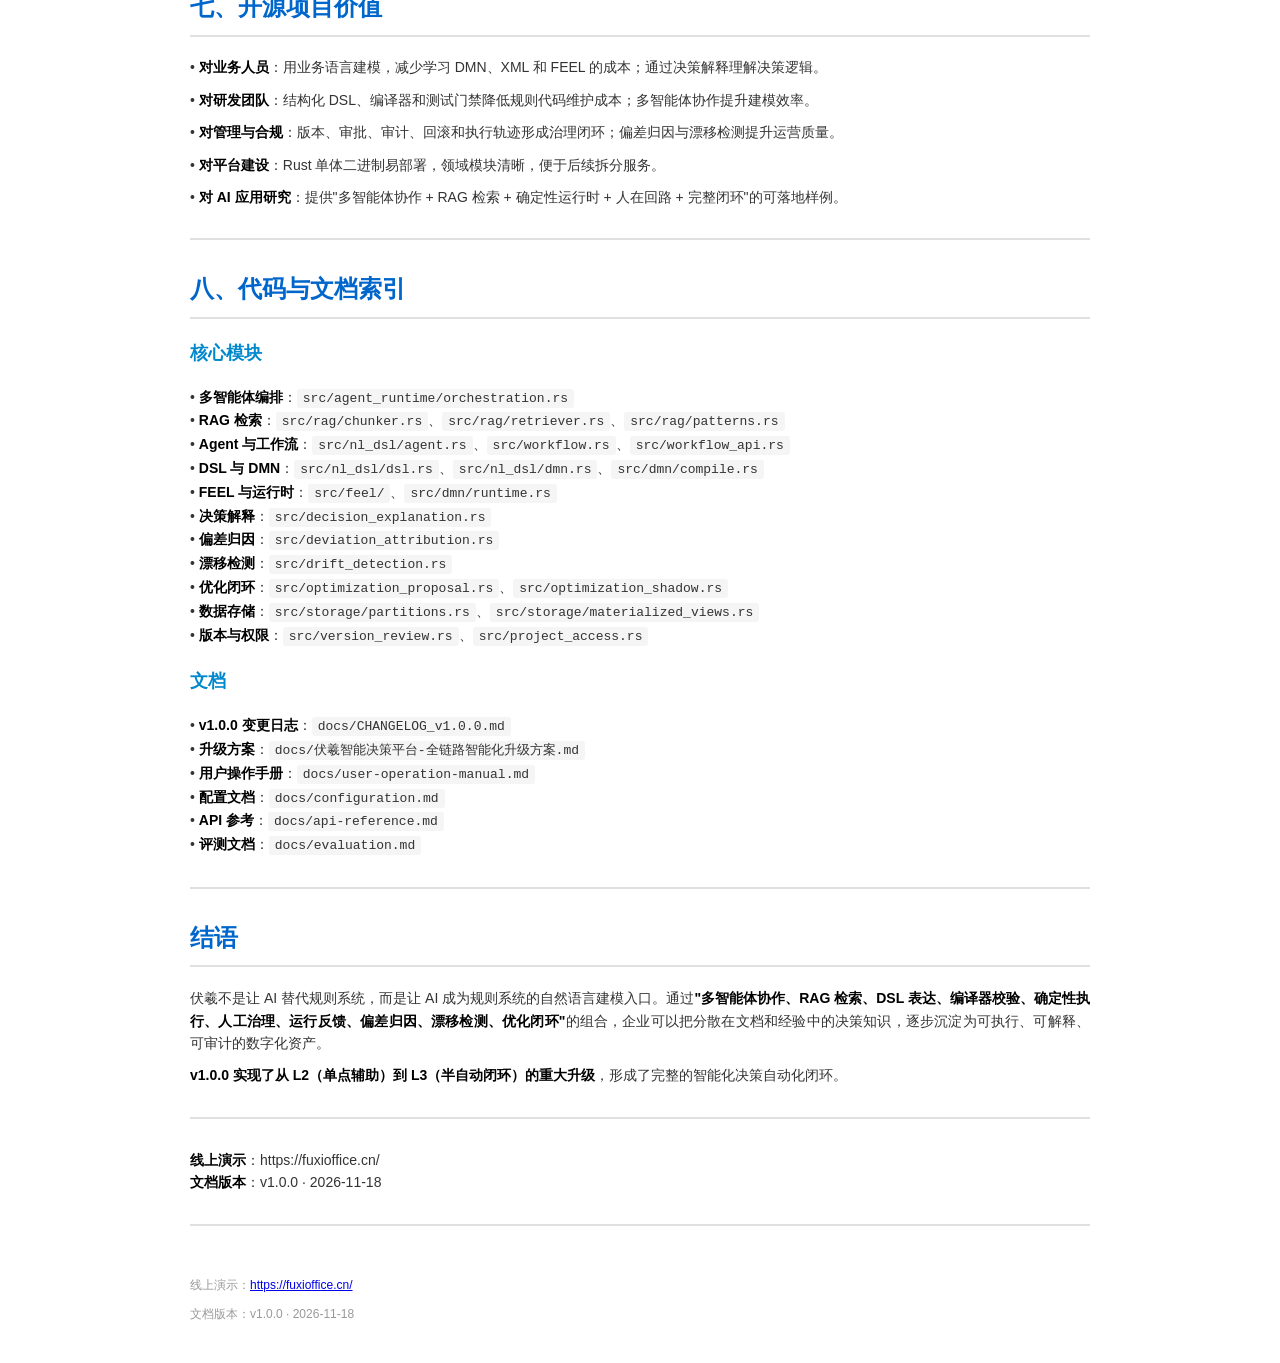
<file: docs/project-introduction-v1.0.0.html>
<!DOCTYPE html>
<html lang="zh-CN">
<head>
    <meta charset="UTF-8">
    <meta name="viewport" content="width=device-width, initial-scale=1.0">
    <title>伏羲智能决策平台 v1.0.0 - 产品介绍</title>
    <style>
        @page {
            size: A4;
            margin: 2cm;
        }

        body {
            font-family: -apple-system, BlinkMacSystemFont, "Segoe UI", "PingFang SC", "Hiragino Sans GB", "Microsoft YaHei", "Helvetica Neue", Arial, sans-serif;
            line-height: 1.6;
            color: #333;
            max-width: 900px;
            margin: 0 auto;
            padding: 20px;
            font-size: 14px;
        }

        h1 {
            color: #1a1a1a;
            border-bottom: 3px solid #0066cc;
            padding-bottom: 10px;
            margin-top: 30px;
            font-size: 32px;
        }

        h2 {
            color: #0066cc;
            margin-top: 25px;
            font-size: 24px;
            border-bottom: 2px solid #e0e0e0;
            padding-bottom: 8px;
        }

        h3 {
            color: #0088cc;
            margin-top: 20px;
            font-size: 18px;
        }

        h4 {
            color: #555;
            margin-top: 15px;
            font-size: 16px;
        }

        p {
            margin: 10px 0;
            text-align: justify;
        }

        ul, ol {
            margin: 10px 0;
            padding-left: 30px;
        }

        li {
            margin: 5px 0;
        }

        strong {
            color: #000;
            font-weight: 600;
        }

        code {
            background-color: #f5f5f5;
            padding: 2px 6px;
            border-radius: 3px;
            font-family: "Consolas", "Monaco", "Courier New", monospace;
            font-size: 13px;
        }

        pre {
            background-color: #f8f8f8;
            border: 1px solid #ddd;
            border-radius: 5px;
            padding: 15px;
            overflow-x: auto;
            font-size: 13px;
        }

        pre code {
            background-color: transparent;
            padding: 0;
        }

        table {
            border-collapse: collapse;
            width: 100%;
            margin: 15px 0;
            font-size: 13px;
        }

        th, td {
            border: 1px solid #ddd;
            padding: 10px;
            text-align: left;
        }

        th {
            background-color: #0066cc;
            color: white;
            font-weight: 600;
        }

        tr:nth-child(even) {
            background-color: #f9f9f9;
        }

        hr {
            border: none;
            border-top: 2px solid #e0e0e0;
            margin: 30px 0;
        }

        blockquote {
            border-left: 4px solid #0066cc;
            padding-left: 15px;
            margin-left: 0;
            color: #555;
            font-style: italic;
        }

        .emoji {
            font-size: 1.2em;
        }

        /* 打印样式 */
        @media print {
            body {
                font-size: 12px;
            }

            h1 {
                font-size: 28px;
                page-break-before: always;
            }

            h1:first-of-type {
                page-break-before: avoid;
            }

            h2 {
                font-size: 20px;
                page-break-after: avoid;
            }

            h3 {
                font-size: 16px;
                page-break-after: avoid;
            }

            table, pre {
                page-break-inside: avoid;
            }

            a {
                color: #0066cc;
                text-decoration: none;
            }
        }

        /* 封面样式 */
        .cover {
            text-align: center;
            padding: 100px 0;
            page-break-after: always;
        }

        .cover h1 {
            font-size: 48px;
            color: #0066cc;
            border: none;
            margin-bottom: 20px;
        }

        .cover .subtitle {
            font-size: 20px;
            color: #666;
            margin: 20px 0;
        }

        .cover .version {
            font-size: 16px;
            color: #999;
            margin-top: 50px;
        }
    </style>
</head>
<body>
    <div class="cover">
        <h1>伏羲智能决策平台</h1>
        <p class="subtitle">OPEN SOURCE · AI DECISION AUTOMATION</p>
        <p class="subtitle">让业务规则从自然语言出发，经过多智能体协作、结构化建模、<br>确定性校验与人工治理，成为可执行、可解释、可审计的决策服务</p>
        <p class="version">版本 v1.0.0 · 2026-11-18</p>
    </div>

    <h1 id="v020">伏羲智能决策平台 v1.0.0</h1>
<h2 id="open-source-ai-decision-automation">OPEN SOURCE · AI DECISION AUTOMATION</h2>
<p><strong>让业务规则从自然语言出发，经过多智能体协作、结构化建模、确定性校验与人工治理，成为可执行、可解释、可审计的决策服务。</strong></p>
<hr />
<h2 id="_1">核心创新</h2>
<h3 id="_2">🤖 多智能体协作</h3>
<p>不再是单一 Agent，而是 Analyst、Architect、Engineer、Tester 并行工作，心跳监控与失联恢复</p>
<h3 id="rag">🧠 RAG 语义检索</h3>
<p>向量检索 + 关键词检索 + RRF 融合，自动注入相关上下文</p>
<h3 id="l3">📊 L3 闭环自动化</h3>
<p>从 L2（单点辅助）升级到 L3（半自动闭环）：漂移检测 → 优化建议 → Shadow 评估 → 效果追踪</p>
<h3 id="dmn-15">✅ DMN 1.5 标准</h3>
<p>标准化、可移植的决策表达，确定性执行引擎保证生产可靠性</p>
<h3 id="_3">🔄 全链路治理</h3>
<p>版本、验收、运行、反馈、解释、归因完整闭环</p>
<hr />
<h2 id="_4">一、项目背景</h2>
<p>企业的贷款审批、订单优惠、航班延误处置、风控分级等业务，通常依赖制度文件、Excel 规则表和人工经验。传统规则落地存在四类问题：</p>
<p>• <strong>认知门槛高</strong>：业务人员需要同时理解自然语言、技术 DSL、DMN XML 和 FEEL 表达式
• <strong>沟通成本高</strong>：规则从需求到上线跨越建模、开发、测试、审批多个环节
• <strong>维护风险大</strong>：变更容易引起引用丢失、边界遗漏、版本不可追溯和线上结果难解释
• <strong>LLM 直接决策不可控</strong>：直接让大模型回答业务结果，存在随机性、幻觉、不可审计和难以回放的问题</p>
<h3 id="_5">伏羲的解决思路</h3>
<p>使用<strong>多智能体协作</strong>理解和生成结构化决策模型，再由确定性的 DMN/FEEL 引擎进行校验、执行和审计。AI 提升建模效率，规则引擎保证生产可靠性。</p>
<hr />
<h2 id="v020_1">二、项目定位与目标（v1.0.0 升级）</h2>
<p>伏羲是一个全栈 Rust 实现的企业级 DMN 决策自动化平台，<strong>智能化成熟度已达 L3（半自动闭环）</strong>。平台将"自然语言需求"转换成"可验证、可版本化、可发布、可观测的决策服务"。</p>
<h3 id="_6">核心能力</h3>
<p>• <strong>多智能体协作编排</strong>：Analyst、Architect、Engineer、Tester 等多角色并行工作，支持心跳监控、失联恢复、取消传播
• <strong>RAG 知识增强</strong>：知识分块（约 400 token）、向量索引、混合检索（关键词+向量+RRF），自动注入相关上下文
• <strong>阶段化人在回路</strong>：需求分析 → 澄清确认 → 方案规划 → 模型生成，每步可控可验证
• <strong>结构化中间层</strong>：以 DSL 作为中间表示，统一连接 Agent、编译器和运行时
• <strong>多层确定性校验</strong>：DSL → DMN 编译 → FEEL 语法 → 依赖完整性 → 契约测试 → 历史回归
• <strong>完整运营闭环</strong>：决策解释、偏差归因、漂移检测、优化建议、Shadow 评估、效果追踪
• <strong>全链路可追溯</strong>：从 Agent 输入、DSL、DMN 制品、测试、审批到运行轨迹和业务反馈</p>
<hr />
<h2 id="v020_2">三、总体技术架构（v1.0.0 升级）</h2>
<h3 id="_7">分层架构</h3>
<p><strong>交互层</strong>
- Leptos CSR / WebAssembly 工作台
- 自然语言输入 · 模型与验收可视化
- 运营 Copilot（自然语言查询指标）</p>
<p><strong>服务层</strong>
- Axum API · JWT 认证 · 项目级 RBAC
- SSE 流式反馈 · 决策服务端点
- 批量业务结果回传</p>
<p><strong>智能层</strong>（⭐ v1.0.0 重大升级）
- <strong>多智能体协作编排</strong>：并行执行、心跳监控、失联恢复
- <strong>RAG 语义检索</strong>：向量索引 + 关键词 + RRF 融合
- <strong>阶段化工作流</strong>：需求分析 → 澄清 → 规划 → DSL 生成 → 增量修改
- <strong>Tester Agent</strong>：自动生成测试提案 + LLM-as-Judge 复核</p>
<p><strong>编译层</strong>
- Decision DSL → 结构校验
- DMN 1.5 XML 生成
- FEEL 预编译与依赖分析</p>
<p><strong>运行层</strong>（⭐ v1.0.0 新增）
- 确定性 DMN/FEEL 执行 · 规则命中 · 执行轨迹
- <strong>决策解释生成</strong>（按需自然语言解释）
- <strong>偏差归因</strong>（智能归因候选 + 人工复核）
- <strong>漂移检测</strong>（每日扫描 + 事件驱动）
- <strong>优化闭环</strong>（建议 → 模拟 → Shadow → 效果追踪）</p>
<p><strong>数据层</strong>（⭐ v1.0.0 优化）
- PostgreSQL 14+ / pgvector
- <strong>按月分区存储</strong>（决策运行）
- <strong>日粒度物化视图</strong>（统计加速）
- <strong>三角色权限隔离</strong>（postgres / fuxi_owner / fuxi）</p>
<h3 id="_8">技术栈</h3>
<table>
<thead>
<tr>
<th>领域</th>
<th>实现</th>
</tr>
</thead>
<tbody>
<tr>
<td>后端</td>
<td>Rust 1.90、Axum 0.8、Tokio、SQLx、PostgreSQL 14+</td>
</tr>
<tr>
<td>前端</td>
<td>Leptos 0.8 CSR、WebAssembly、leptos_router</td>
</tr>
<tr>
<td>智能体</td>
<td>OpenAI/Anthropic 兼容接口、多智能体编排、RAG 检索</td>
</tr>
<tr>
<td>决策引擎</td>
<td>DMN 1.5、FEEL 1.3 词法分析、递归下降解析、解释执行</td>
</tr>
<tr>
<td>工程治理</td>
<td>hCaptcha、JWT、Argon2、项目级 RBAC、提示词版本管理</td>
</tr>
</tbody>
</table>
<hr />
<h2 id="v020_3">四、核心功能与应用场景（v1.0.0 升级）</h2>
<h3 id="_9">智能建模能力</h3>
<p><strong>多智能体协作编排</strong>
- Analyst、Architect、Engineer、Tester 并行工作
- 心跳监控、失联恢复、取消传播
- 编排历史查看与任务取消</p>
<p><strong>RAG 知识增强</strong>
- 知识分块（约 400 token）、向量索引
- 混合检索（关键词 + 向量 + RRF）
- Top-5 命中率、MRR、nDCG 评测</p>
<p><strong>阶段化工作流</strong>
- 需求分析：生成业务摘要、关键规则、输入输出、风险和澄清问题
- 澄清确认：业务人员回答澄清问题
- 方案规划：生成决策清单、依赖关系、命中策略
- 模型生成：DSL → DMN 1.5 XML，语法高亮与结构树可视化</p>
<p><strong>增量修改</strong>
- 基于原始需求和当前 DSL 生成增量补丁
- 保护未变更元素，显式识别影响范围
- 支持结构化重试与错误自动修复</p>
<h3 id="_10">质量保障能力</h3>
<p><strong>多层校验门禁</strong>
- DSL 结构校验 → DMN 编译 → FEEL 语法 → 依赖完整性 → 契约测试</p>
<p><strong>Tester Agent</strong>（⭐ v1.0.0 新增）
- 基于需求条目/约束自动生成测试提案
- LLM-as-Judge 辅助复核
- 人工审阅与采信率评测</p>
<p><strong>历史回归门禁</strong>（⭐ v1.0.0 新增）
- 有基线的版本发布前必须通过历史回归
- 全部用例通过才能发布</p>
<p><strong>静态分析</strong>
- 规则冲突检测（UNIQUE/ANY）
- 不可达规则（FIRST）
- 覆盖缺口识别</p>
<h3 id="v020_4">生产运营能力（⭐ v1.0.0 重大升级）</h3>
<p><strong>决策解释</strong>
- 按需生成自然语言解释（绑定版本与运行记录）
- 支持盲审标注、可读性评估
- 多 Reviewer 多数票机制</p>
<p><strong>业务反馈闭环</strong>
- 批量自动回传业务结果（≤100 条/批次）
- 智能偏差归因（规则级候选 + 置信度）
- 人工复核（正确/错误/不确定）
- 归因评测（Top-1 准确率、校准误差）</p>
<p><strong>漂移检测与事件驱动</strong>
- 每日自动扫描失败率、偏差率、输入分布、规则命中率
- 事件驱动触发优化提案
- 窗口标注与阈值回放评测</p>
<p><strong>优化建议闭环</strong>
- 基于分析自动生成结构化建议
- 历史样本模拟（影响面评估）
- Shadow 资格评估（低风险项目、限定发现类型、最低样本数）
- 自动创建草稿（试点）→ 效果追踪</p>
<p><strong>运营 Copilot</strong>
- 自然语言查询项目指标（运行量、成功率、失败率、偏差率、耗时）
- 意图识别与澄清
- 结构化指标返回</p>
<p><strong>提示词版本管理</strong>（⭐ v1.0.0 新增）
- 版本控制、Golden 评测、激活回滚
- 提示词审计历史
- 激活后必须重启应用实例</p>
<h3 id="_11">典型应用场景</h3>
<table>
<thead>
<tr>
<th>场景</th>
<th>输入</th>
<th>输出</th>
<th>特点</th>
</tr>
</thead>
<tbody>
<tr>
<td><strong>零售贷款审批</strong></td>
<td>年龄、收入、信用分、债务、就业月数</td>
<td>Approve / Reject / ManualReview</td>
<td>规则解释、边界测试、版本回溯</td>
</tr>
<tr>
<td><strong>订单折扣计算</strong></td>
<td>客户等级、订单金额、商品类别、促销状态</td>
<td>折扣比例、优惠金额</td>
<td>多条件组合、动态调整</td>
</tr>
<tr>
<td><strong>航班延误处置</strong></td>
<td>延误时长、天气、航线、旅客类型</td>
<td>改签、退款、住宿、餐食</td>
<td>复杂决策流、应急预案</td>
</tr>
<tr>
<td><strong>风控与合规</strong></td>
<td>外部评分、客户标签、制度政策</td>
<td>风险分级、准入判断</td>
<td>知识增强、制度绑定</td>
</tr>
</tbody>
</table>
<hr />
<h2 id="v020_5">五、v1.0.0 核心创新点</h2>
<h3 id="01-l2-l3">01 · 多智能体协作编排（L2 → L3 升级）</h3>
<p>不再是单一 Agent 线性流水线，而是多角色并行协作，支持心跳监控、失联恢复、取消传播。</p>
<h3 id="02-rag">02 · RAG 语义检索（知识增强升级）</h3>
<p>从全文注入升级到分块 + 向量索引 + 混合检索（关键词 + 向量 + RRF），显著提升检索准确率。</p>
<h3 id="03">03 · 决策解释生成（可解释性）</h3>
<p>按需生成自然语言解释，支持版本绑定、盲审标注、可读性评估，提升业务信任度。</p>
<h3 id="04">04 · 偏差归因闭环（反馈闭环）</h3>
<p>批量回传业务结果 → 智能归因候选 → 人工复核 → 归因评测，形成完整反馈闭环。</p>
<h3 id="05">05 · 漂移检测与事件驱动（自动化运维）</h3>
<p>每日自动扫描失败率、偏差率、输入分布、规则命中率，事件驱动触发优化提案。</p>
<h3 id="06">06 · 优化建议真实化（闭环完整化）</h3>
<p>从占位实现升级到：生成建议 → 历史样本模拟 → Shadow 资格评估 → 自动创建草稿 → 效果追踪。</p>
<h3 id="07-copilot">07 · 运营 Copilot（自然语言运维）</h3>
<p>自然语言查询项目指标，意图识别与澄清，降低运维门槛。</p>
<h3 id="08">08 · 提示词版本管理（资产化）</h3>
<p>提示词版本控制、Golden 评测、激活回滚、审计历史，提升提示词质量与稳定性。</p>
<h3 id="09">09 · 数据存储优化（性能与治理）</h3>
<p>按月分区存储、日粒度物化视图、三角色权限隔离，提升查询性能与数据安全。</p>
<h3 id="10">10 · 完整评测体系（质量保障）</h3>
<p>RAG 检索、Agent 编排、偏差归因、漂移检测、决策解释、Tester 提案，全部提供独立评测工具与 Wilson 95% 置信区间。</p>
<hr />
<p>这套架构的关键价值在于：<strong>把 LLM 的不确定性限制在"候选生成"边界内，把生产系统最需要的可重复、可验证、可回滚和可解释交给确定性工程。同时通过多智能体协作、RAG 检索、完整闭环，实现从 L2（单点辅助）到 L3（半自动闭环）的智能化升级。</strong></p>
<hr />
<h2 id="_12">六、项目演示</h2>
<h3 id="_13">在线地址</h3>
<p>https://fuxioffice.cn/</p>
<h3 id="_14">演示账号</h3>
<table>
<thead>
<tr>
<th>角色</th>
<th>用户名</th>
<th>密码</th>
</tr>
</thead>
<tbody>
<tr>
<td>管理员</td>
<td>admin</td>
<td>admin1234</td>
</tr>
<tr>
<td>普通用户</td>
<td>fuxi</td>
<td>admin1234</td>
</tr>
</tbody>
</table>
<p>⚠️ 以上为公开演示账号；正式部署时请立即修改初始密码，并为不同操作者分配独立账号。</p>
<h3 id="_15">推荐演示路径</h3>
<p><strong>1 · 进入工作台</strong><br />
打开线上地址并登录，进入项目空间；优先使用管理员账号观察完整菜单与治理能力。</p>
<p><strong>2 · 多智能体协作建模</strong><br />
输入贷款审批需求，观察 Analyst、Architect、Engineer 多角色并行工作；查看编排历史与心跳监控。</p>
<p><strong>3 · RAG 知识增强</strong><br />
在知识库中添加术语定义或业务背景，观察建模时自动注入相关上下文。</p>
<p><strong>4 · 决策建模与验收</strong><br />
确认方案后生成 DSL 并编译为 DMN 1.5 XML；执行自动生成的测试用例，业务批准后发布。</p>
<p><strong>5 · 运行与解释</strong><br />
调用已发布决策服务，查看输出、执行轨迹；按需生成决策解释，审阅可读性。</p>
<p><strong>6 · 偏差归因与优化</strong><br />
回传业务结果，查看智能归因候选；人工复核正确性；查看优化建议并执行 Shadow 评估。</p>
<p><strong>7 · 漂移检测与 Copilot</strong><br />
配置漂移规则，查看每日扫描窗口与事件；使用 Copilot 自然语言查询项目指标。</p>
<p><strong>8 · 增量修改与审查</strong><br />
在当前 DSL 和原始需求上下文中提出"将风险阈值从 0.55 调整为 0.50"，对比变更审查和回滚草稿。</p>
<h3 id="_16">推荐演示输入</h3>
<p>创建一个名为 <code>RetailLoanApproval</code> 的零售贷款审批模型。输入 <code>ApplicantAge</code>、<code>AnnualIncome</code>、<code>CreditScore</code>、<code>MonthlyDebtPayment</code>、<code>RequestedAmount</code>、<code>EmploymentMonths</code> 和 <code>ExistingCustomer</code>。计算 <code>DebtToIncomeRatio</code>；<code>CreditScore</code> 小于 600 或 <code>DebtToIncomeRatio</code> 大于 0.55 为 High，小于 720 或 <code>EmploymentMonths</code> 小于 12 为 Medium，其他为 Low。最终输出 Approve、Reject 或 ManualReview，并保留所有决策依赖。</p>
<h3 id="_17">推荐测试输入</h3>
<pre class="codehilite"><code class="language-json">{
  &quot;ApplicantAge&quot;: 32,
  &quot;AnnualIncome&quot;: 120000,
  &quot;CreditScore&quot;: 760,
  &quot;MonthlyDebtPayment&quot;: 1800,
  &quot;RequestedAmount&quot;: 200000,
  &quot;EmploymentMonths&quot;: 48,
  &quot;ExistingCustomer&quot;: true
}
</code></pre>

<hr />
<h2 id="_18">七、开源项目价值</h2>
<p>• <strong>对业务人员</strong>：用业务语言建模，减少学习 DMN、XML 和 FEEL 的成本；通过决策解释理解决策逻辑。</p>
<p>• <strong>对研发团队</strong>：结构化 DSL、编译器和测试门禁降低规则代码维护成本；多智能体协作提升建模效率。</p>
<p>• <strong>对管理与合规</strong>：版本、审批、审计、回滚和执行轨迹形成治理闭环；偏差归因与漂移检测提升运营质量。</p>
<p>• <strong>对平台建设</strong>：Rust 单体二进制易部署，领域模块清晰，便于后续拆分服务。</p>
<p>• <strong>对 AI 应用研究</strong>：提供"多智能体协作 + RAG 检索 + 确定性运行时 + 人在回路 + 完整闭环"的可落地样例。</p>
<hr />
<h2 id="_19">八、代码与文档索引</h2>
<h3 id="_20">核心模块</h3>
<p>• <strong>多智能体编排</strong>：<code>src/agent_runtime/orchestration.rs</code><br />
• <strong>RAG 检索</strong>：<code>src/rag/chunker.rs</code>、<code>src/rag/retriever.rs</code>、<code>src/rag/patterns.rs</code><br />
• <strong>Agent 与工作流</strong>：<code>src/nl_dsl/agent.rs</code>、<code>src/workflow.rs</code>、<code>src/workflow_api.rs</code><br />
• <strong>DSL 与 DMN</strong>：<code>src/nl_dsl/dsl.rs</code>、<code>src/nl_dsl/dmn.rs</code>、<code>src/dmn/compile.rs</code><br />
• <strong>FEEL 与运行时</strong>：<code>src/feel/</code>、<code>src/dmn/runtime.rs</code><br />
• <strong>决策解释</strong>：<code>src/decision_explanation.rs</code><br />
• <strong>偏差归因</strong>：<code>src/deviation_attribution.rs</code><br />
• <strong>漂移检测</strong>：<code>src/drift_detection.rs</code><br />
• <strong>优化闭环</strong>：<code>src/optimization_proposal.rs</code>、<code>src/optimization_shadow.rs</code><br />
• <strong>数据存储</strong>：<code>src/storage/partitions.rs</code>、<code>src/storage/materialized_views.rs</code><br />
• <strong>版本与权限</strong>：<code>src/version_review.rs</code>、<code>src/project_access.rs</code></p>
<h3 id="_21">文档</h3>
<p>• <strong>v1.0.0 变更日志</strong>：<code>docs/CHANGELOG_v1.0.0.md</code><br />
• <strong>升级方案</strong>：<code>docs/伏羲智能决策平台-全链路智能化升级方案.md</code><br />
• <strong>用户操作手册</strong>：<code>docs/user-operation-manual.md</code><br />
• <strong>配置文档</strong>：<code>docs/configuration.md</code><br />
• <strong>API 参考</strong>：<code>docs/api-reference.md</code><br />
• <strong>评测文档</strong>：<code>docs/evaluation.md</code></p>
<hr />
<h2 id="_22">结语</h2>
<p>伏羲不是让 AI 替代规则系统，而是让 AI 成为规则系统的自然语言建模入口。通过<strong>"多智能体协作、RAG 检索、DSL 表达、编译器校验、确定性执行、人工治理、运行反馈、偏差归因、漂移检测、优化闭环"</strong>的组合，企业可以把分散在文档和经验中的决策知识，逐步沉淀为可执行、可解释、可审计的数字化资产。</p>
<p><strong>v1.0.0 实现了从 L2（单点辅助）到 L3（半自动闭环）的重大升级</strong>，形成了完整的智能化决策自动化闭环。</p>
<hr />
<p><strong>线上演示</strong>：https://fuxioffice.cn/<br />
<strong>文档版本</strong>：v1.0.0 · 2026-11-18</p>

    <hr>
    <footer style="text-align: center; color: #999; font-size: 12px; margin-top: 50px;">
        <p>线上演示：<a href="https://fuxioffice.cn/">https://fuxioffice.cn/</a></p>
        <p>文档版本：v1.0.0 · 2026-11-18</p>
    </footer>
</body>
</html>
</file>
